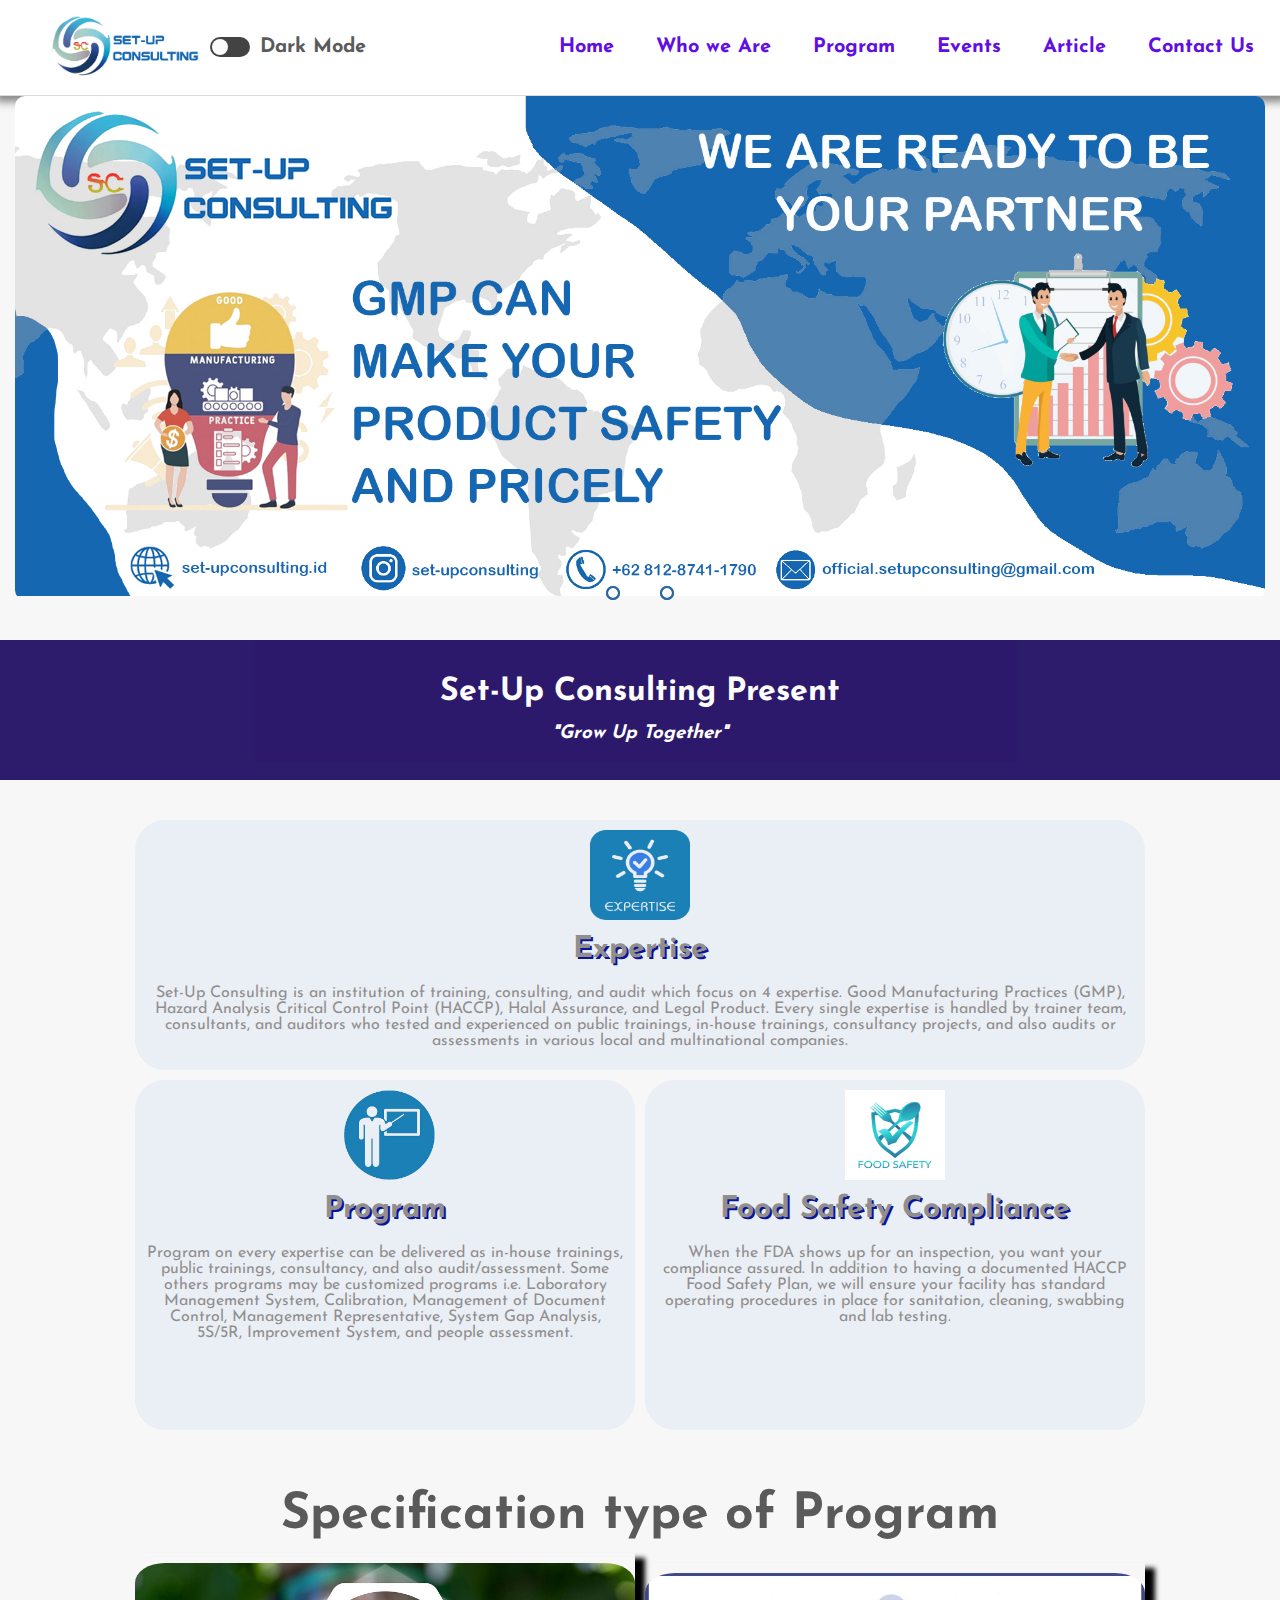
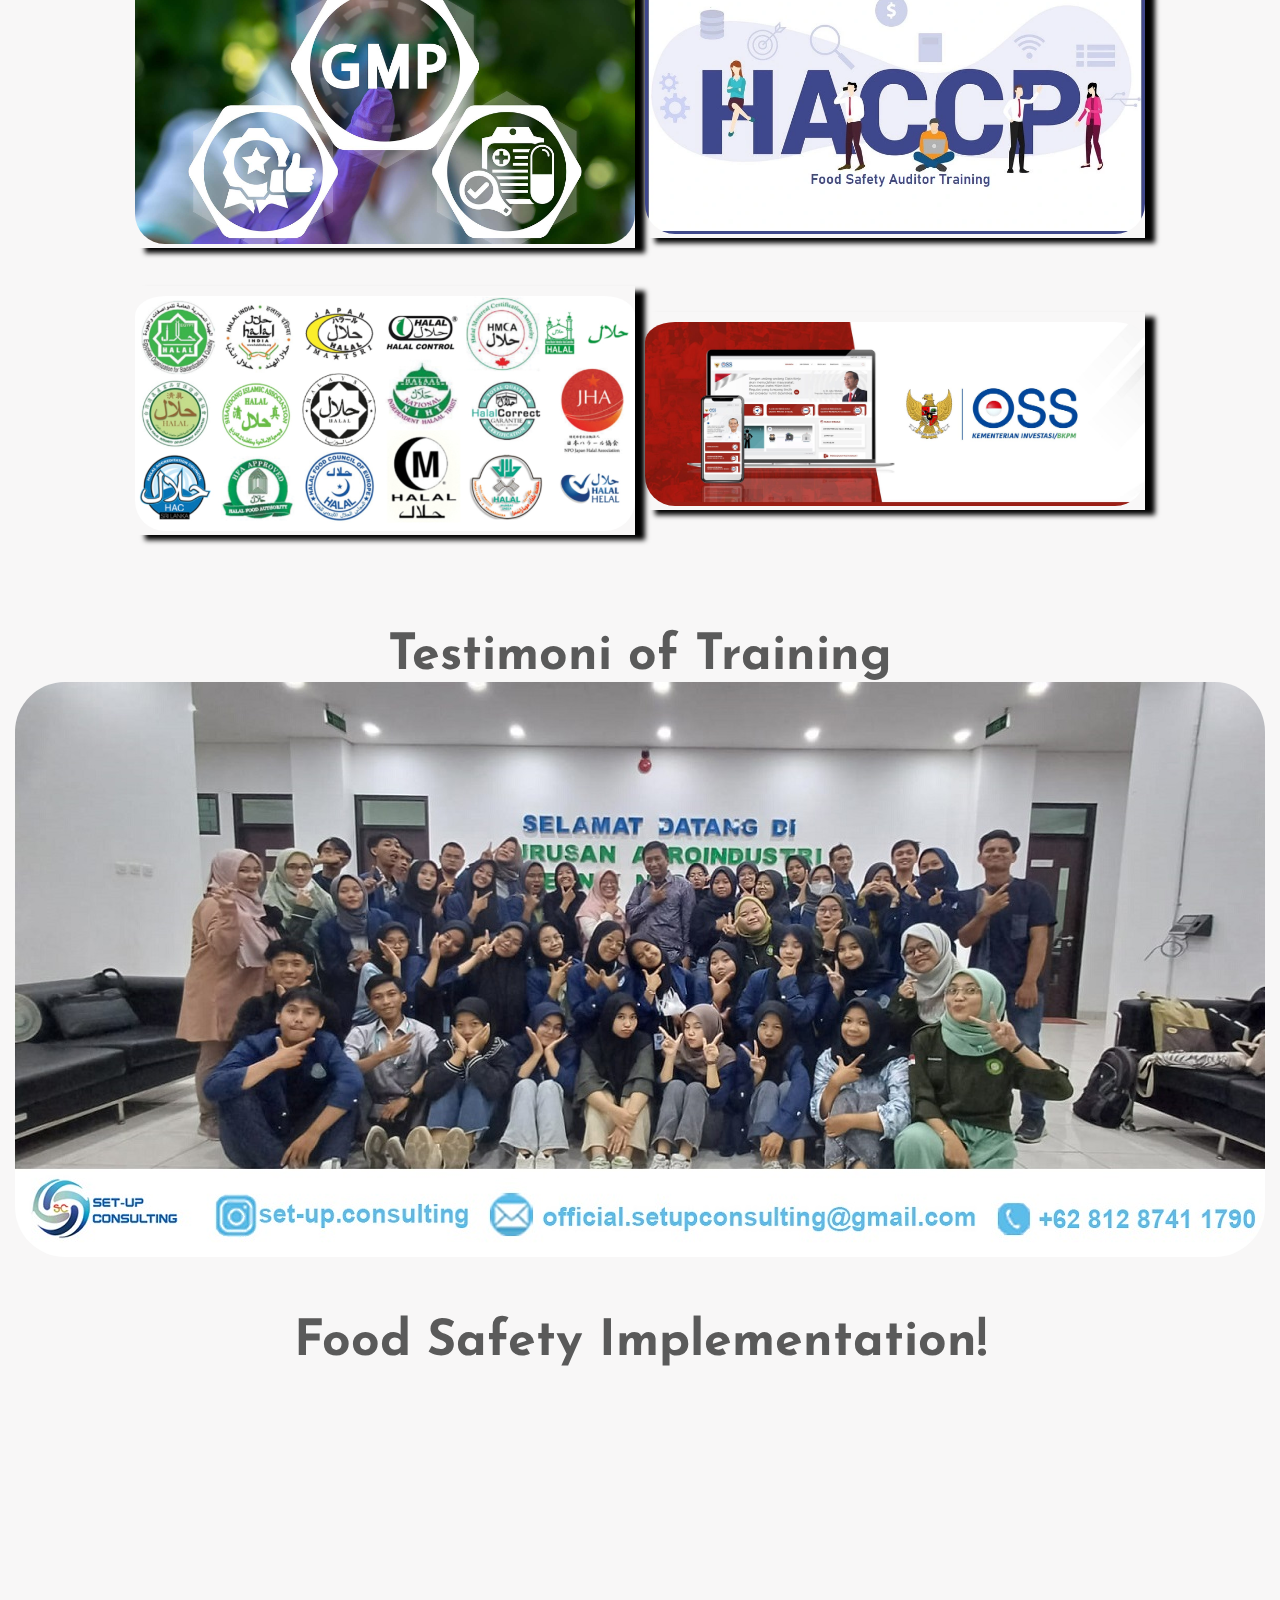
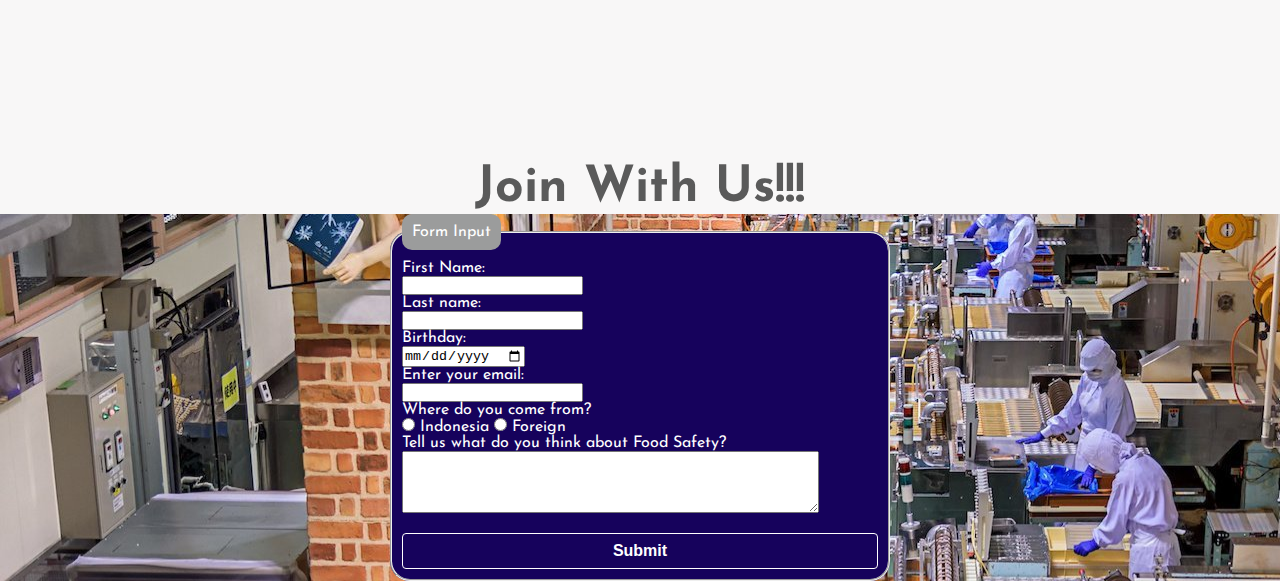
<file: index.html>
<!DOCTYPE html>
<html lang="en-US">

<head>
    <meta charset="UTF-8">
    <meta name="description" content="A web application about Ciamis" />
    <meta name="keywords" content="HTML, CSS, JavaScript" />
    <meta name="author" content="Amiril Mukminin" />
    <meta name="viewport" content="width=device-width, initial-scale=1.0">
    <title>Set-Up Consulting</title>
    <link rel="stylesheet" href="style.css">
    <!-- Google Link for icon hamburger -->
    <link rel="stylesheet" href="https://cdnjs.cloudflare.com/ajax/libs/font-awesome/6.4.2/css/all.min.css"
        integrity="sha512-z3gLpd7yknf1YoNbCzqRKc4qyor8gaKU1qmn+CShxbuBusANI9QpRohGBreCFkKxLhei6S9CQXFEbbKuqLg0DA=="
        crossorigin="anonymous" referrerpolicy="no-referrer" />
</head>

<body>
    <nav>
        <ul class="nav-bar">
            <li class="logo"><a href="./index.html"><img src="./Assets/Logo SC fix.png" alt="logo"></a></li>
            <input type="checkbox" onclick="ubahMode()" id="checkbox_DM">
            <p>Dark Mode</p>
            <input type="checkbox" id="check">
            <span class="menu-bar">
                <li><a href="./index.html"><strong>Home</strong></a></li>
                <li><a href="#"><strong>Who we Are</strong></a></li>
                <li><a href="#"><strong>Program</strong></a></li>
                <li><a href="#"><strong>Events</strong></a></li>
                <li><a href="#"><strong>Article</strong></a></li>
                <li><a href="#"><strong>Contact Us</strong></a></li>
                <label for="check" class="close-menu"><i class="fas fa-times"></i></label>
            </span>
            <label for="check" class="open-menu"><i class="fas fa-bars"></i></label>
        </ul>
    </nav>
    <header>
        <!-- image slider start -->
        <div class="slider">
            <div class="slides">
                <!-- radio button start -->
                <input type="radio" name="radio-button" id="radio1">
                <input type="radio" name="radio-button" id="radio2">
                <!-- radio button end -->
                <!-- slide image start -->
                <div class="slide first">
                    <img src="./Assets/Flyer-web1.jpg" alt="Flyer Web GMP">
                </div>
                <div class="slide">
                    <img src="./Assets/Flyer-web3.jpg" alt="Flyer Web BNSP">
                </div>
                <!-- slide image end -->
                <!-- automatic navigation image start -->
                <div class="nav-auto">
                    <div class="auto-btn1"></div>
                    <div class="auto-btn2"></div>
                </div>
                <!-- automatic navigation image end -->
            </div>

            <!-- manual navigation image start-->
            <div class="nav-manual">
                <label for="radio1" class="manual-btn"></label>
                <label for="radio2" class="manual-btn"></label>
            </div>
            <!-- manual navigation image End-->
        </div>
        <!-- image slider End -->

        <div class="header-text">
            <h1>Set-Up Consulting Present</h1><br>
            <h3><em>"Grow Up Together"</em></h3>
        </div>
    </header>

    <!-- Content -->
    <main>
        <section>
            <!-- section 1 Expertise and Program -->
            <div class="container">
                <div id="one">
                    <img src="./Assets/expertise1.png" alt="expertise">
                    <h1>Expertise</h1>
                    <p>Set-Up Consulting is an institution of training, consulting, and audit which focus on 4
                        expertise. Good Manufacturing Practices (GMP), Hazard Analysis Critical Control Point
                        (HACCP), Halal Assurance, and Legal Product. Every single expertise is handled by trainer
                        team, consultants, and auditors
                        who
                        tested and experienced on public trainings, in-house trainings, consultancy projects, and
                        also
                        audits or assessments in various local and multinational companies. </p>
                </div>
                <div id="two">
                    <img src="./Assets/program1.png" alt="Program">
                    <h1>Program</h1>
                    <p>Program on every expertise can be delivered as in-house trainings, public trainings,
                        consultancy,
                        and also audit/assessment. Some others programs may be customized programs i.e. Laboratory
                        Management System, Calibration, Management of Document Control, Management Representative,
                        System Gap Analysis, 5S/5R, Improvement System, and people assessment. </p>
                </div>
                <div id="three">
                    <img src="./Assets/Food safety2.jpg" alt="food safety">
                    <h1>Food Safety Compliance</h1>
                    <p>When the FDA shows up for an inspection, you want your compliance assured. In addition to having
                        a documented HACCP Food Safety Plan, we will ensure your facility has standard operating
                        procedures in place for sanitation, cleaning, swabbing and lab testing.</p>
                </div>
            </div>

        </section>
        <!--  -->
        <section>
            <!-- Specification type of training -->
            <h1 class="head-section2">Specification type of Program</h1>
            <div class="container2">
                <div id="img-1">
                    <img src="./Assets/gmp.jpg" alt="GMP">
                </div>
                <div id="img-2">
                    <img src="./Assets/haccp.webp" alt="HACCP">
                </div>
                <div id="img-3">
                    <img src="./Assets/Halal.jpg" alt="Halal">
                </div>
                <div id="img-4">
                    <img src="./Assets/OSS.jpg" alt="OSS">
                </div>
            </div>
        </section>

        <!-- Morph HTML -->
        <section>
            <!-- Use Grid Symetric -->
            <h1 class="testimoni-header">Testimoni of Training</h1>
            <figure>
                <picture class="image-testimoni">
                    <source media="(max-width:768px)" srcset="./Assets/Offline-subang3-1.jpg">
                    <img src="./Assets/Offline-subang1-1.jpg" alt="Testimoni">
                </picture>
            </figure>

        </section>
        <!-- Section 3 Testiomoni -->
        <section>
            <h1 class="head-section3">Food Safety Implementation!</h1>
            <div class="video-Food-Safety">
                <iframe width="560" height="315" src="https://www.youtube.com/embed/QBts_xSV2wo?si=wb3Zgi_oa_8sgDrt"
                    title="YouTube video player" frameborder="0"
                    allow="accelerometer; autoplay; clipboard-write; encrypted-media; gyroscope; picture-in-picture; web-share"
                    allowfullscreen></iframe>
            </div>
        </section>

        <section>
            <h2>Join With Us!!!</h2>
            <div id="user-form">
                <form action="#">
                    <fieldset>
                        <legend>Form Input</legend>
                        <div class="form-user">
                            <label for="fname">First Name:</label><br>
                            <input type="text" id="fname" name="fname"><br>
                            <label for="lname">Last name:</label><br>
                            <input type="text" id="lname" name="lname"><br>
                            <label for="birthday">Birthday:</label><br>
                            <input type="date" id="birthday" name="birthday"><br>

                            <label for="email">Enter your email:</label><br>
                            <input type="email" id="email" name="email">
                            <p>Where do you come from?</p>

                            <input type="radio" id="Indonesia" name="city-loc" value="Foreign">
                            <label for="Indonesia">Indonesia</label>
                            <input type="radio" id="Foreign" name="city-loc" value="Foreign">
                            <label for="Foreign">Foreign</label>

                            <p>Tell us what do you think about Food Safety?</p>
                            <textarea id="text-ciamis" name="text-ciamis" rows="4" cols="50"></textarea><br>
                            <br>
                            <button type="submit" onclick="myFunction()">Submit</button>
                        </div>
                    </fieldset>
                </form>
            </div>


        </section>

    </main>
    <!-- script JS -->
    <script src="index.js"></script>
</body>


</html>
</file>
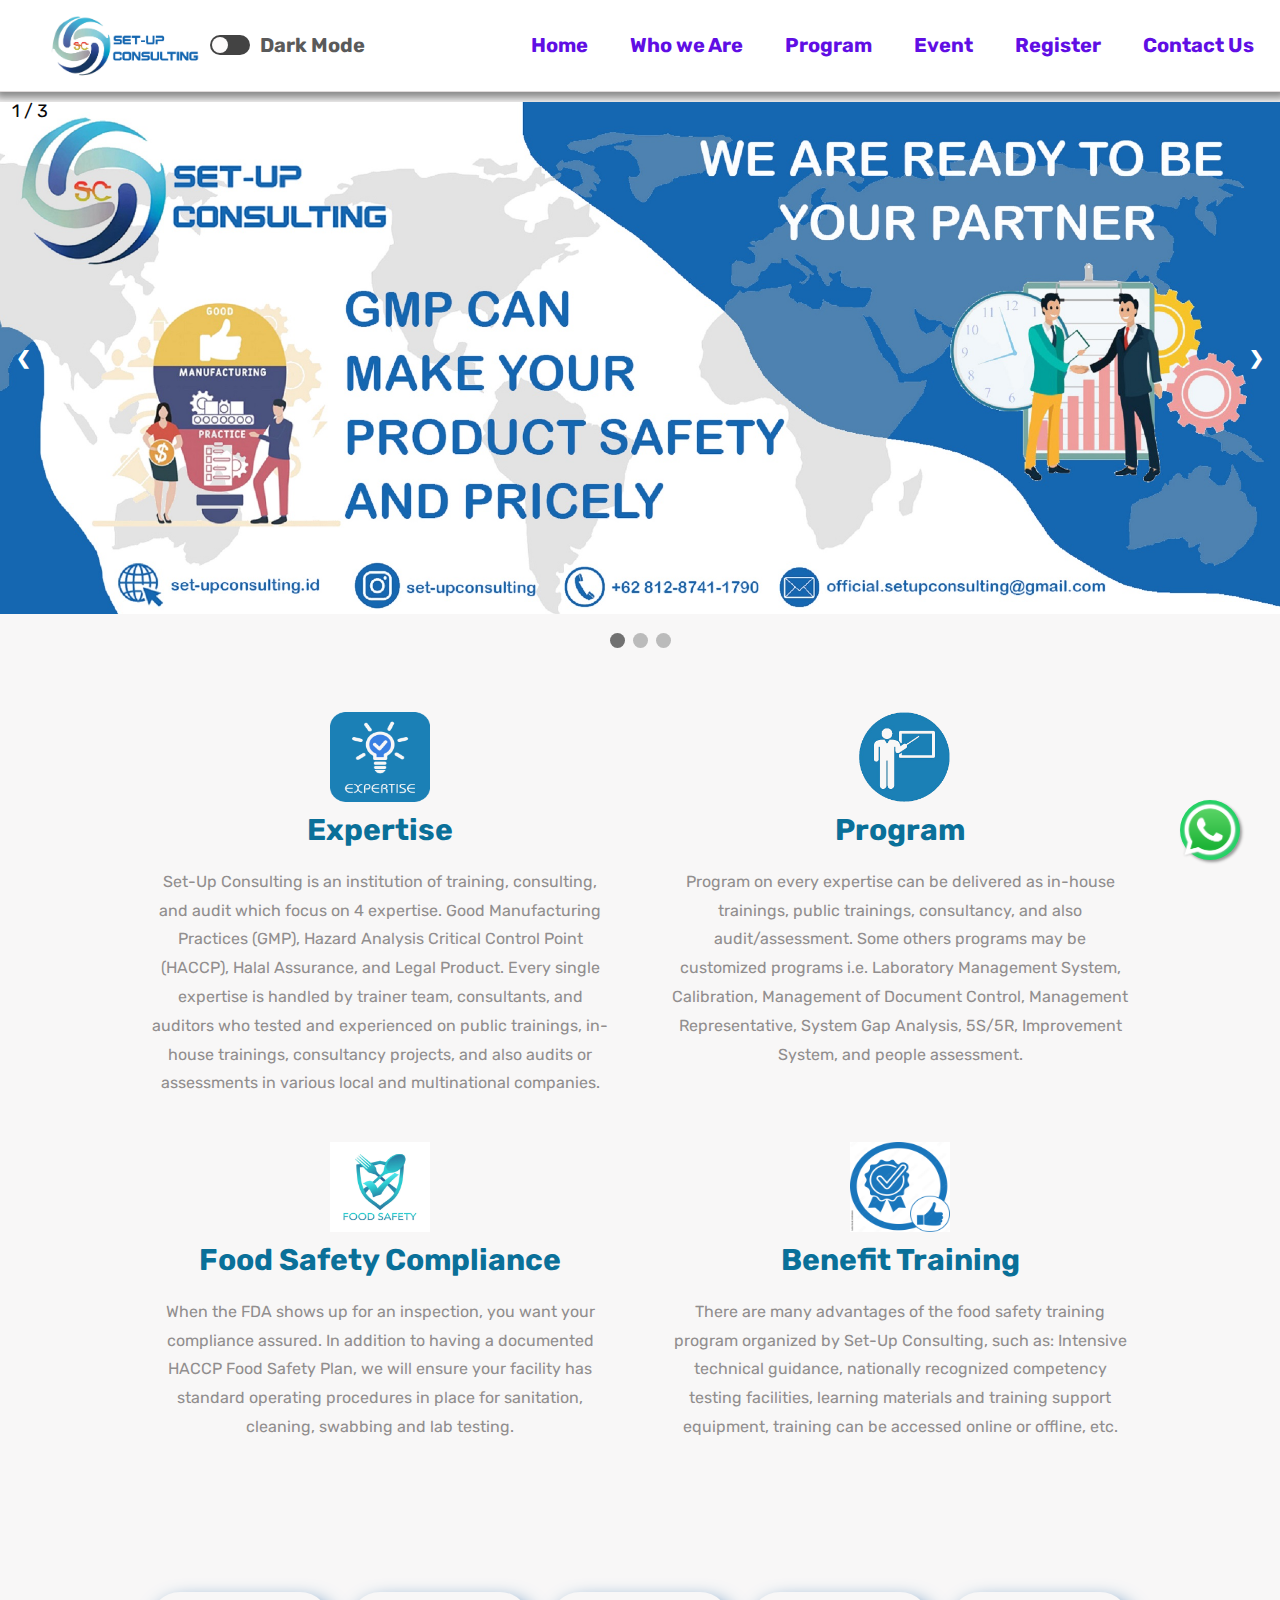
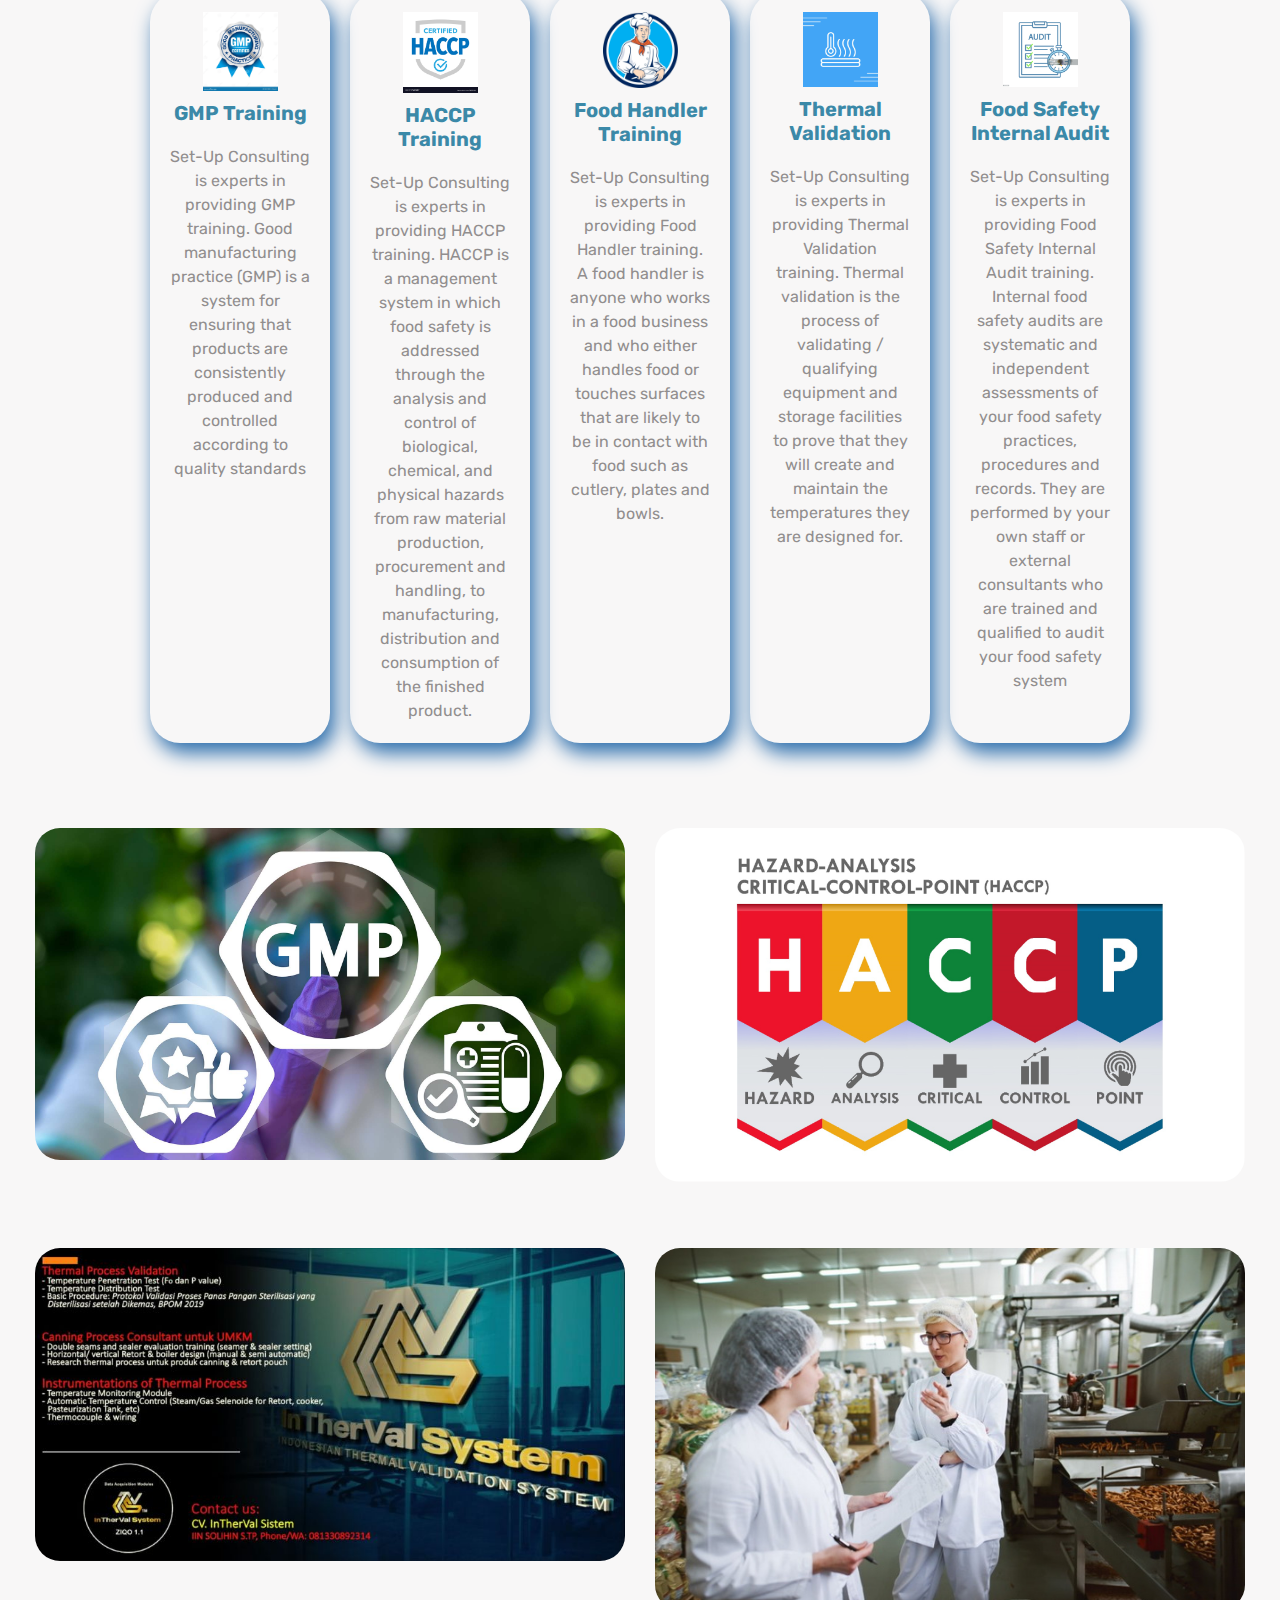
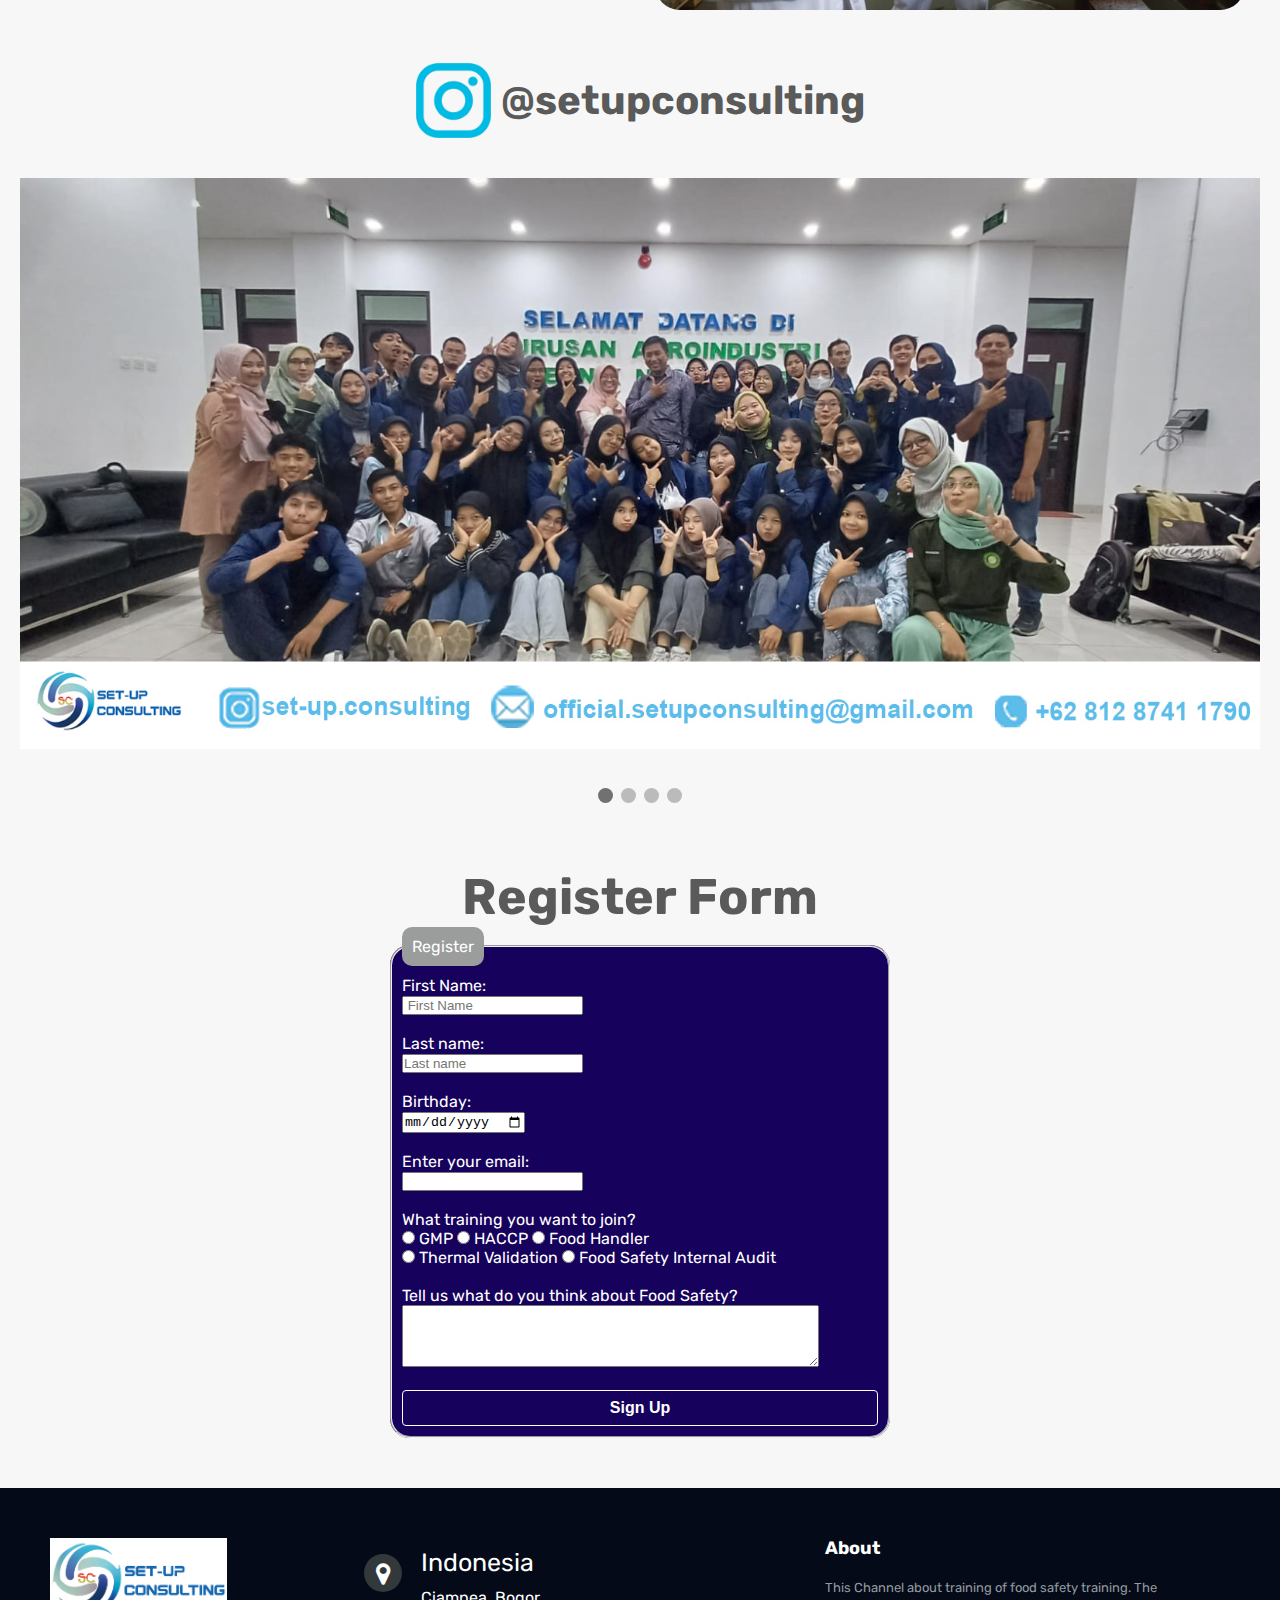
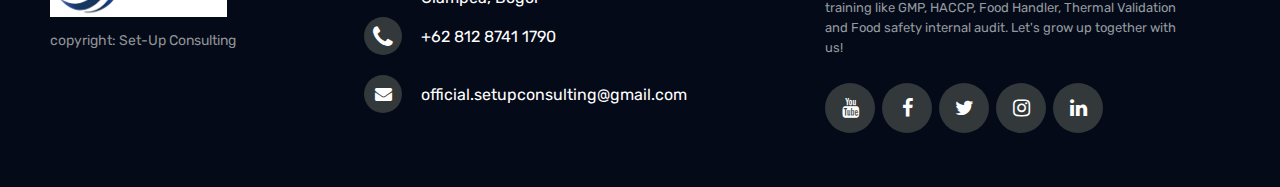
<file: week4/index.html>
<!DOCTYPE html>
<html lang="en-US">

<head>
    <meta charset="UTF-8">
    <meta name="description" content="A web application about Ciamis" />
    <meta name="keywords" content="HTML, CSS, JavaScript" />
    <meta name="author" content="Amiril Mukminin" />
    <meta name="viewport" content="width=device-width, initial-scale=1.0">
    <title>Set-Up Consulting</title>
    <link rel="stylesheet" href="style.css">
    <!-- Google Link for icon hamburger -->
    <link rel="stylesheet" href="https://cdnjs.cloudflare.com/ajax/libs/font-awesome/6.4.2/css/all.min.css"
        integrity="sha512-z3gLpd7yknf1YoNbCzqRKc4qyor8gaKU1qmn+CShxbuBusANI9QpRohGBreCFkKxLhei6S9CQXFEbbKuqLg0DA=="
        crossorigin="anonymous" referrerpolicy="no-referrer" />
    <!-- Link for icon footer -->
    <link rel="stylesheet" href="https://cdnjs.cloudflare.com/ajax/libs/font-awesome/4.7.0/css/font-awesome.min.css">
</head>

<body>
    <nav>
        <ul class="nav-bar">
            <li class="logo"><a href="./index.html"><img src="./_Assets/Logo SC fix.png" alt="logo"></a></li>
            <input type="checkbox" onclick="ubahMode()" id="checkbox_DM">
            <p>Dark Mode</p>
            <input type="checkbox" id="check">
            <span class="menu-bar">
                <li><a href="./index.html"><strong>Home</strong></a></li>
                <li><a href="#sect-1"><strong>Who we Are</strong></a></li>
                <li><a href="#sect-2"><strong>Program</strong></a></li>
                <li><a href="#sect-4"><strong>Event</strong></a></li>
                <li><a href="#sect-5"><strong>Register</strong></a></li>
                <li><a href="#contact-us"><strong>Contact Us</strong></a></li>
                <label for="check" class="close-menu"><i class="fas fa-times"></i></label>
            </span>
            <label for="check" class="open-menu"><i class="fas fa-bars"></i></label>
        </ul>
    </nav>
    <!-- Slide show image -->
    <div class="slideshow-container">

        <div class="mySlides fade">
            <div class="numbertext">1 / 3</div>
            <img src="./_Assets/Flyer-web1-2.jpg" style="width:100%">
            <div class="text">Caption Text</div>
        </div>

        <div class="mySlides fade">
            <div class="numbertext">2 / 3</div>
            <img src="./_Assets/Flyer-web3-2.jpg" style="width:100%">
            <div class="text">Caption Two</div>
        </div>

        <div class="mySlides fade">
            <div class="numbertext">3 / 3</div>
            <img src="./_Assets/Flyer-web4-2.jpg" style="width:100%">
            <div class="text">Caption Three</div>
        </div>

        <a class="prev" onclick="plusSlides(-1)">❮</a>
        <a class="next" onclick="plusSlides(1)">❯</a>

    </div>
    <br>

    <div style="text-align:center">
        <span class="dot" onclick="currentSlide(1)"></span>
        <span class="dot" onclick="currentSlide(2)"></span>
        <span class="dot" onclick="currentSlide(3)"></span>
    </div>

    <!-- Content -->
    <main>
        <section id="sect-1">
            <!-- section 1 Expertise and Program (Section 1)-->
            <div class="container">
                <div id="one">
                    <img src="./_Assets/expertise1.png" alt="expertise">
                    <h1>Expertise</h1>
                    <p>Set-Up Consulting is an institution of training, consulting, and audit which focus on 4
                        expertise. Good Manufacturing Practices (GMP), Hazard Analysis Critical Control Point
                        (HACCP), Halal Assurance, and Legal Product. Every single expertise is handled by trainer
                        team, consultants, and auditors
                        who
                        tested and experienced on public trainings, in-house trainings, consultancy projects, and
                        also
                        audits or assessments in various local and multinational companies. </p>
                </div>
                <div id="two">
                    <img src="./_Assets/program1.png" alt="Program">
                    <h1>Program</h1>
                    <p>Program on every expertise can be delivered as in-house trainings, public trainings,
                        consultancy,
                        and also audit/assessment. Some others programs may be customized programs i.e. Laboratory
                        Management System, Calibration, Management of Document Control, Management Representative,
                        System Gap Analysis, 5S/5R, Improvement System, and people assessment. </p>
                </div>
                <div id="three">
                    <img src="./_Assets/Food-safety2.jpg" alt="food safety">
                    <h1>Food Safety Compliance</h1>
                    <p>When the FDA shows up for an inspection, you want your compliance assured. In addition to having
                        a documented HACCP Food Safety Plan, we will ensure your facility has standard operating
                        procedures in place for sanitation, cleaning, swabbing and lab testing.</p>
                </div>
                <div id="four">
                    <img src="./_Assets/benefit.jpg" alt="Benefit Training">
                    <h1>Benefit Training</h1>
                    <p>There are many advantages of the food safety training program organized by Set-Up Consulting,
                        such as: Intensive technical guidance, nationally recognized competency testing facilities,
                        learning materials and training support equipment, training can be accessed online or offline,
                        etc.</p>
                </div>
            </div>
        </section>
        <!--  -->
        <section id="sect-2">
            <div class="container-program">
                <!-- Specification type of training (section 2)-->
                <div class="GMP">
                    <img src="./_Assets/GMP.webp" alt="GMP">
                    <h1>GMP Training</h1>
                    <p>Set-Up Consulting is experts in providing GMP training. Good manufacturing practice (GMP) is a
                        system for ensuring that products are consistently produced and controlled according to quality
                        standards</p>
                </div>
                <div class="HACCP">
                    <img src="./_Assets/HACCP.jpg" alt="HACCP">
                    <h1>HACCP Training</h1>
                    <p>Set-Up Consulting is experts in providing HACCP training. HACCP is a management system in which
                        food safety is addressed through the analysis and control of biological, chemical, and physical
                        hazards from raw material production, procurement and handling, to manufacturing, distribution
                        and consumption of the finished product.</p>
                </div>
                <div class="Food-Handler">
                    <img src="./_Assets/food-handler.png" alt="Food Handler">
                    <h1>Food Handler Training</h1>
                    <p>Set-Up Consulting is experts in providing Food Handler training. A food handler is anyone who
                        works in a food business and who either handles food or touches surfaces that are likely to be
                        in contact with food such as cutlery, plates and bowls.</p>
                </div>
                <div div class="Thermal">
                    <img src="./_Assets/thermal.jpg" alt="Validation Thermal">
                    <h1>Thermal Validation</h1>
                    <p>Set-Up Consulting is experts in providing Thermal Validation training. Thermal validation is the
                        process of validating / qualifying equipment and storage facilities to prove that they will
                        create and maintain the temperatures they are designed for.</p>

                </div>
                <div class="Audit">
                    <img src="./_Assets/audit.jpg" alt="Audit Internal">
                    <h1>Food Safety Internal Audit</h1>
                    <p>Set-Up Consulting is experts in providing Food Safety Internal Audit training. Internal food
                        safety audits are systematic and independent assessments of your food safety practices,
                        procedures and records. They are performed by your own staff or external consultants who are
                        trained and qualified to audit your food safety system</p>
                </div>
                <!-- End container Program -->
            </div>
        </section>

        <section id="sect-3">
            <!-- Section 3 Selayang pandang -->
            <div class="wrapper">
                <div class="container-info">
                    <div class="hero-section">
                        <div class="gallery">
                            <div class="image-section">
                                <img src="./_Assets/gmp2.jpg" alt="GMP Info">
                            </div>
                            <div class="text-info">
                                <h1>GMP</h1>
                                <p>Good manufacturing practice guidelines provide guidance for manufacturing, testing,
                                    and
                                    quality assurance in order to ensure that a manufactured product is safe for human
                                    consumption or use.
                                </p>
                                <a href="https://id.wikipedia.org/wiki/Cara_produksi_makanan_yang_baik"><strong>Read
                                        more..</strong></a>
                            </div>
                        </div>

                        <div class="gallery">
                            <div class="image-section">
                                <img src="./_Assets/HACCP3.webp" alt="HACCP Info">
                            </div>
                            <div class="text-info">
                                <h1>HACCP</h1>
                                <p>HACCP is a systematic preventive approach to food safety from biological, chemical,
                                    and
                                    physical hazards in production processes that can cause the finished product to be
                                    unsafe and designs measures to reduce these risks to a safe level.
                                </p>
                                <a href="https://id.wikipedia.org/wiki/Analisis_bahaya_dan_pengendalian_titik_kritis"><strong>Read
                                        more..</strong></a>
                            </div>
                        </div>

                        <div class="gallery">
                            <div class="image-section">
                                <img src="./_Assets/Validasi-Thermal.jpg" alt="Validasi Thermal Info">
                            </div>
                            <div class="text-info">
                                <h1>Thermal Validation</h1>
                                <p>Thermal Validation is the process of validating / qualifying equipment and storage
                                    facilities to prove that
                                    they will create and maintain the temperatures they are designed for.
                                </p>
                                <a href="https://id.wikipedia.org/wiki/Analisis_bahaya_dan_pengendalian_titik_kritis"><strong>Read
                                        more..</strong></a>
                            </div>
                        </div>

                        <div class="gallery">
                            <div class="image-section">
                                <img src="./_Assets/audit-internal.jpg" alt="Audit Internal Info">
                            </div>
                            <div class="text-info">
                                <h1>Internal Audit</h1>
                                <p>Internal food safety audits are systematic and independent assessments of your food
                                    safety practices, procedures and records.
                                </p>
                                <a href="https://id.wikipedia.org/wiki/Staphylococcus_aureus_resisten-metisilin"><strong>Read
                                        more..</strong></a>
                            </div>
                        </div>

                    </div>
                </div>
            </div>


        </section>

        <!-- Section 3 Testiomoni event -->
        <section id="sect-4">
            <div id="ig-containt">
                <img src="./_Assets/IG2.png" alt="IG">
                <h3 class="ig-text">@setupconsulting</h3>
            </div>
            <div class="container-event">
                <div class="myevent fades">
                    <img src="./_Assets/Offline-subang1.jpg" alt="kegiatan offline di Subang" style="width:100%">
                    <div class="event-text">Caption Text</div>
                </div>

                <div class="myevent fades">
                    <img src="./_Assets/Offline-subang3.jpg" alt="kegiatan online materi" style="width:100%">
                    <div class="event-text">Caption Text Two</div>
                </div>
                <div class="myevent fades">
                    <img src="./_Assets/pelatihan-online2.jpg" alt="kegiatan offline di Subang 2" style="width:100%">
                    <div class="event-text">Caption Text Three</div>
                </div>
                <div class="myevent fades">
                    <img src="./_Assets/pelatihan-online3.jpg" alt="kegiatan online" style="width:100%">
                    <div class="event-text">Caption Text Four</div>
                </div>

                <!-- <a class="ev-prev" onclick="plusSlides(-1)">❮</a>
                <a class="ev-next" onclick="plusSlides(1)">❯</a> -->

            </div>
            <br>

            <div style="text-align:center">
                <span class="ev-dot" onclick="currentSlide(1)"></span>
                <span class="ev-dot" onclick="currentSlide(2)"></span>
                <span class="ev-dot" onclick="currentSlide(3)"></span>
                <span class="ev-dot" onclick="currentSlide(4)"></span>
            </div>
        </section>

        <section id="sect-5">
            <div class="register">
                <h2>Register Form</h2>
                <div id="user-form">
                    <form action="#">
                        <fieldset>
                            <legend>Register</legend>
                            <div class="form-user-regis">
                                <!-- First Name -->
                                <label for="fname">First Name:</label><br>
                                <input type="text" id="fname" placeholder=" First Name"><br><br>
                                <!-- Last Name -->
                                <label for="lname">Last name:</label><br>
                                <input type="text" id="lname" placeholder="Last name"><br><br>
                                <!-- Birthday -->
                                <label for="birthday">Birthday:</label><br>
                                <input type="date" id="birthday" name="birthday"><br><br>
                                <!-- Email -->
                                <label for="email">Enter your email:</label><br>
                                <input type="email" id="email" name="email"><br><br>
                                <p>What training you want to join?</p>
                                <!-- option 1 -->
                                <input type="radio" id="gmp" name="gmp" value="gmp">
                                <label for="gmp">GMP</label>

                                <!-- option 2 -->
                                <input type="radio" id="haccp" name="haccp" value="haccp">
                                <label for="haccp">HACCP</label>

                                <!-- option 3 -->
                                <input type="radio" id="food-h" name="food-h" value="food-h">
                                <label for="food-h">Food Handler</label>
                                <br>
                                <!-- option 4 -->
                                <input type="radio" id="val-thermal" name="val-thermal" value="val-thermal">
                                <label for="val-thermal">Thermal Validation</label>

                                <!-- option 5 -->
                                <input type="radio" id="audit" name="audit" value="audit">
                                <label for="audit">Food Safety Internal Audit</label><br><br>

                                <p>Tell us what do you think about Food Safety?</p>
                                <textarea id="text-ciamis" name="text-ciamis" rows="4" cols="50"></textarea><br>
                                <br>
                                <button type="submit" onclick="myFunction()">Sign Up</button>

                            </div>
                        </fieldset>
                    </form>
                </div>
            </div>
        </section>
        <!-- Whatsapp link -->
        <section>
            <div class="wa-float">
                <a href="https://wa.me/6281287411790"><img src="./_Assets/WhatsApp.png" alt="Whatsapp"></a>
            </div>
        </section>
    </main>

    <!-- adreess -->
    <footer class="footer" id="contact-us">
        <div class="footer-left">
            <div class="sc">
                <img src="./_Assets/Logo SC fix.png" alt="Logo SC">
            </div>
            <p class="footer-copyright">copyright: Set-Up Consulting</p>
        </div>

        <div class="footer-center">
            <div>
                <i class="fa fa-map-marker"></i>
                <p><span>Indonesia</span> Ciampea, Bogor</p>
            </div>
            <div>
                <i class="fa fa-phone"></i>
                <p>+62 812 8741 1790</p>
            </div>
            <div>
                <i class="fa fa-envelope"></i>
                <p><a href="#">official.setupconsulting@gmail.com</a></p>
            </div>
        </div>

        <div class="footer-right">
            <p class="footer-about">
                <span>About</span>
                This Channel about training of food safety training. The training like GMP, HACCP, Food Handler, Thermal
                Validation and Food safety internal audit. Let's grow up together with us!
            </p>

            <div class="footer-media">
                <a href="#"><i class="fa fa-youtube"></i></a>
                <a href="#"><i class="fa fa-facebook"></i></a>
                <a href="#"><i class="fa fa-twitter"></i></a>
                <a href="#"><i class="fa fa-instagram"></i></a>
                <a href="#"><i class="fa fa-linkedin"></i></a>
            </div>
        </div>

    </footer>

    <!-- script JS -->
    <script src="index.js"></script>
</body>

</html>
</file>
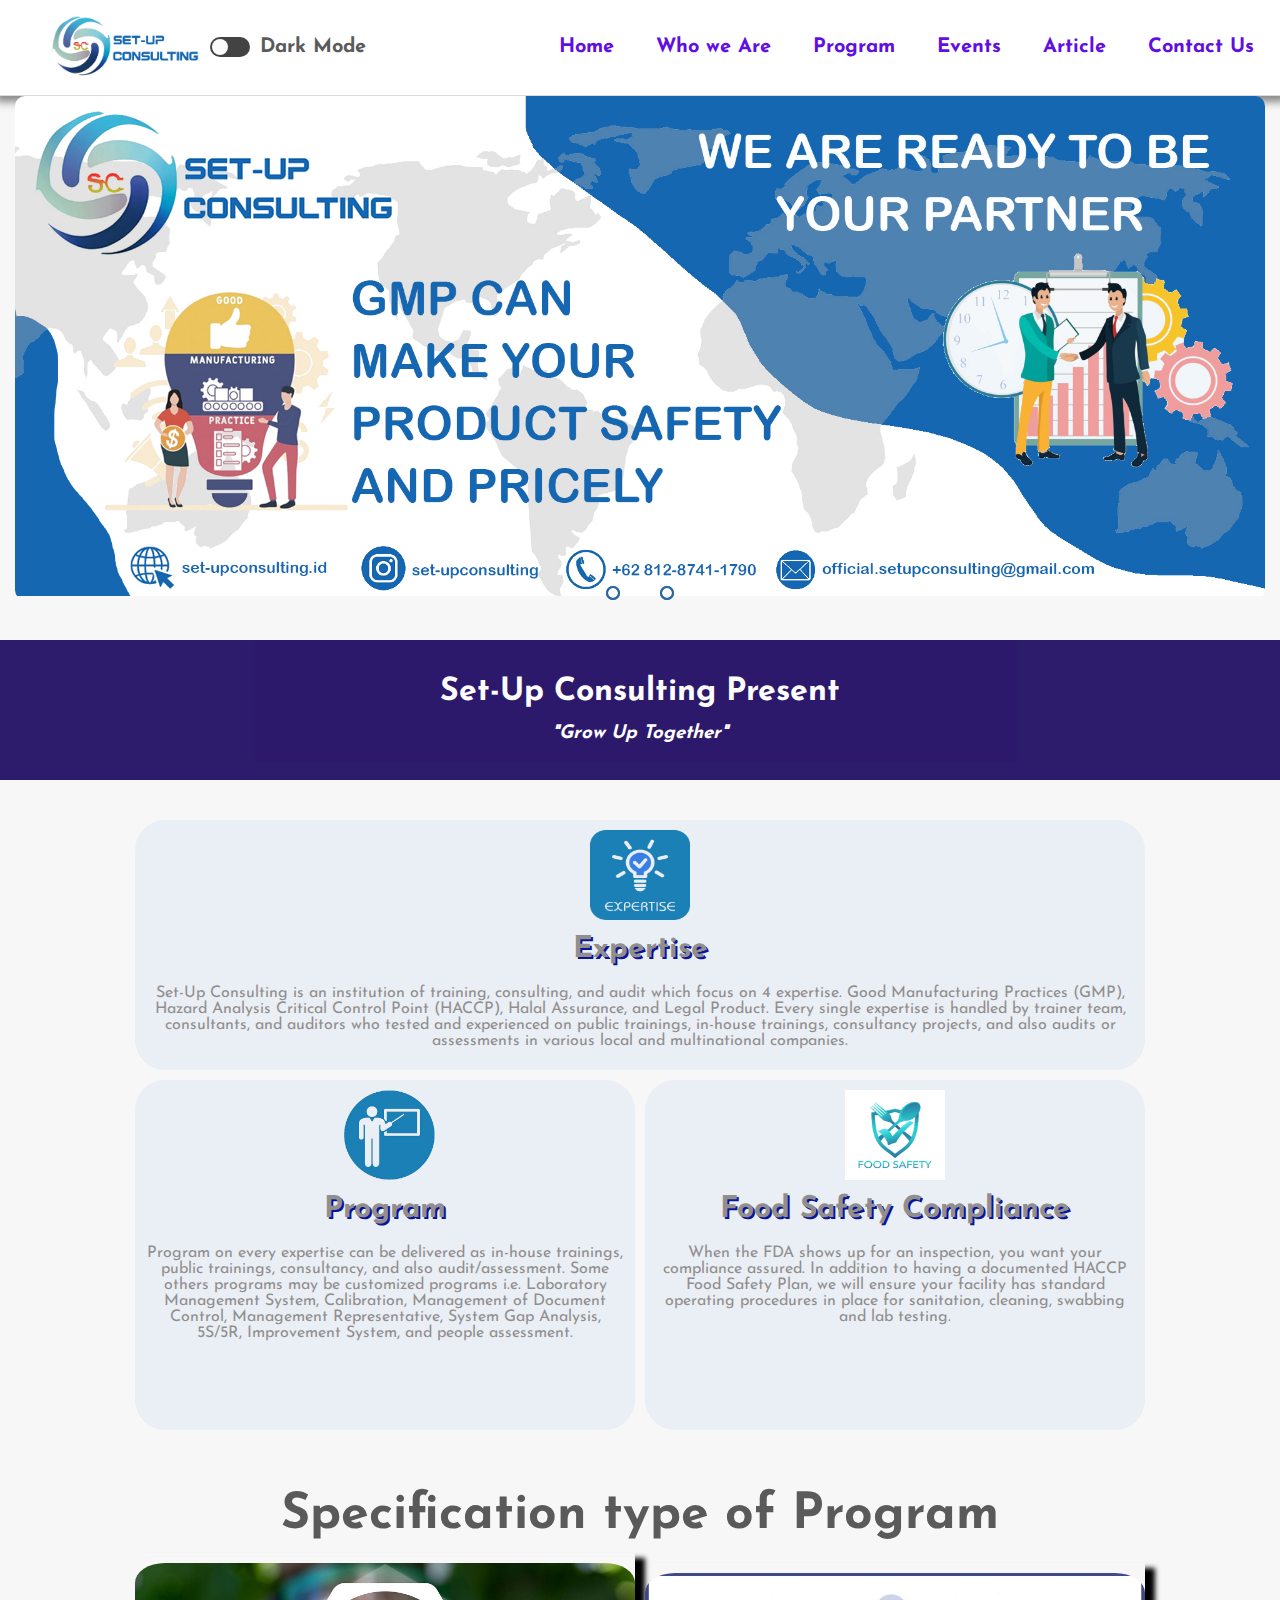
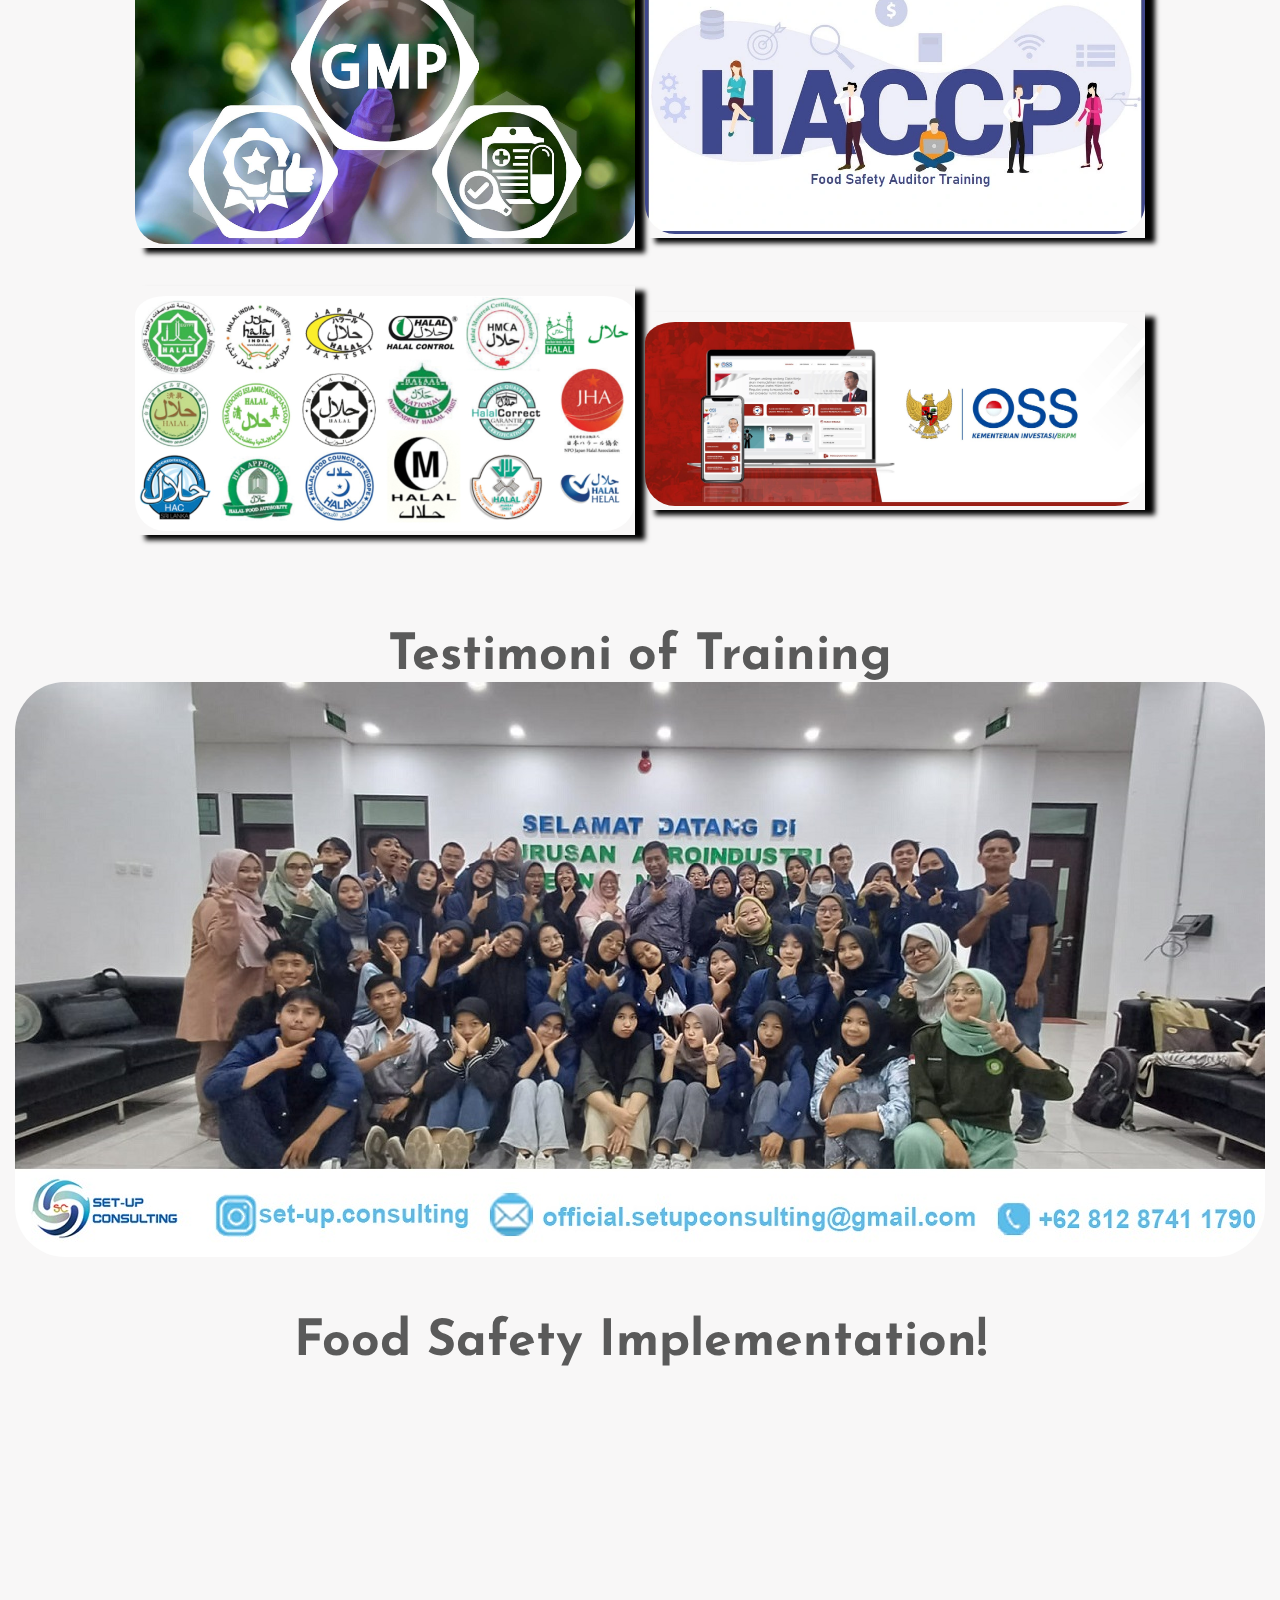
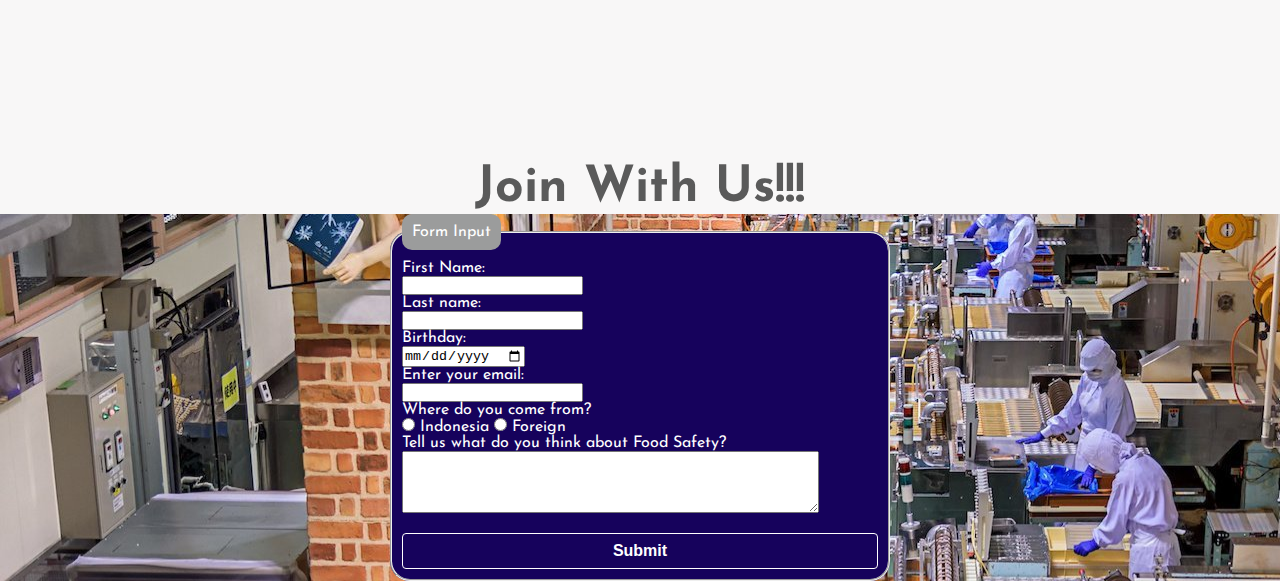
<file: index1.html>
<!DOCTYPE html>
<html lang="en-US">

<head>
    <meta charset="UTF-8">
    <meta name="description" content="A web application about Ciamis" />
    <meta name="keywords" content="HTML, CSS, JavaScript" />
    <meta name="author" content="Amiril Mukminin" />
    <meta name="viewport" content="width=device-width, initial-scale=1.0">
    <title>Set-Up Consulting</title>
    <link rel="stylesheet" href="style1.css">
    <!-- Google Link for icon hamburger -->
    <link rel="stylesheet" href="https://cdnjs.cloudflare.com/ajax/libs/font-awesome/6.4.2/css/all.min.css"
        integrity="sha512-z3gLpd7yknf1YoNbCzqRKc4qyor8gaKU1qmn+CShxbuBusANI9QpRohGBreCFkKxLhei6S9CQXFEbbKuqLg0DA=="
        crossorigin="anonymous" referrerpolicy="no-referrer" />
</head>

<body>
    <nav>
        <ul class="nav-bar">
            <li class="logo"><a href="./index1.html"><img src="./Assets/Logo SC fix.png" alt="logo"></a></li>
            <input type="checkbox" onclick="ubahMode()" id="checkbox_DM">
            <p>Dark Mode</p>
            <input type="checkbox" id="check">
            <span class="menu-bar">
                <li><a href="./index1.html"><strong>Home</strong></a></li>
                <li><a href="#"><strong>Who we Are</strong></a></li>
                <li><a href="#"><strong>Program</strong></a></li>
                <li><a href="#"><strong>Events</strong></a></li>
                <li><a href="#"><strong>Article</strong></a></li>
                <li><a href="#"><strong>Contact Us</strong></a></li>
                <label for="check" class="close-menu"><i class="fas fa-times"></i></label>
            </span>
            <label for="check" class="open-menu"><i class="fas fa-bars"></i></label>
        </ul>
    </nav>
    <header>
        <!-- image slider start -->
        <div class="slider">
            <div class="slides">
                <!-- radio button start -->
                <input type="radio" name="radio-button" id="radio1">
                <input type="radio" name="radio-button" id="radio2">
                <!-- radio button end -->
                <!-- slide image start -->
                <div class="slide first">
                    <img src="./Assets/Flyer-web1.jpg" alt="Flyer Web GMP">
                </div>
                <div class="slide">
                    <img src="./Assets/Flyer-web3.jpg" alt="Flyer Web BNSP">
                </div>
                <!-- slide image end -->
                <!-- automatic navigation image start -->
                <div class="nav-auto">
                    <div class="auto-btn1"></div>
                    <div class="auto-btn2"></div>
                </div>
                <!-- automatic navigation image end -->
            </div>

            <!-- manual navigation image start-->
            <div class="nav-manual">
                <label for="radio1" class="manual-btn"></label>
                <label for="radio2" class="manual-btn"></label>
            </div>
            <!-- manual navigation image End-->
        </div>
        <!-- image slider End -->

        <div class="header-text">
            <h1>Set-Up Consulting Present</h1><br>
            <h3><em>"Grow Up Together"</em></h3>
        </div>
    </header>

    <!-- Content -->
    <main>
        <section>
            <!-- section 1 Expertise and Program -->
            <div class="container">
                <div id="one">
                    <img src="./Assets/expertise1.png" alt="expertise">
                    <h1>Expertise</h1>
                    <p>Set-Up Consulting is an institution of training, consulting, and audit which focus on 4
                        expertise. Good Manufacturing Practices (GMP), Hazard Analysis Critical Control Point
                        (HACCP), Halal Assurance, and Legal Product. Every single expertise is handled by trainer
                        team, consultants, and auditors
                        who
                        tested and experienced on public trainings, in-house trainings, consultancy projects, and
                        also
                        audits or assessments in various local and multinational companies. </p>
                </div>
                <div id="two">
                    <img src="./Assets/program1.png" alt="Program">
                    <h1>Program</h1>
                    <p>Program on every expertise can be delivered as in-house trainings, public trainings,
                        consultancy,
                        and also audit/assessment. Some others programs may be customized programs i.e. Laboratory
                        Management System, Calibration, Management of Document Control, Management Representative,
                        System Gap Analysis, 5S/5R, Improvement System, and people assessment. </p>
                </div>
                <div id="three">
                    <img src="./Assets/Food safety2.jpg" alt="food safety">
                    <h1>Food Safety Compliance</h1>
                    <p>When the FDA shows up for an inspection, you want your compliance assured. In addition to having
                        a documented HACCP Food Safety Plan, we will ensure your facility has standard operating
                        procedures in place for sanitation, cleaning, swabbing and lab testing.</p>
                </div>
            </div>

        </section>
        <!--  -->
        <section>
            <!-- Specification type of training -->
            <h1 class="head-section2">Specification type of Program</h1>
            <div class="container2">
                <div id="img-1">
                    <img src="./Assets/gmp.jpg" alt="GMP">
                </div>
                <div id="img-2">
                    <img src="./Assets/haccp.webp" alt="HACCP">
                </div>
                <div id="img-3">
                    <img src="./Assets/Halal.jpg" alt="Halal">
                </div>
                <div id="img-4">
                    <img src="./Assets/OSS.jpg" alt="OSS">
                </div>
            </div>
        </section>

        <!-- Morph HTML -->
        <section>
            <!-- Use Grid Symetric -->
            <h1 class="testimoni-header">Testimoni of Training</h1>
            <figure>
                <picture class="image-testimoni">
                    <source media="(max-width:768px)" srcset="./Assets/Offline-subang3-1.jpg">
                    <img src="./Assets/Offline-subang1-1.jpg" alt="Testimoni">
                </picture>
            </figure>

        </section>
        <!-- Section 3 Testiomoni -->
        <section>
            <h1 class="head-section3">Food Safety Implementation!</h1>
            <div class="video-Food-Safety">
                <iframe width="560" height="315" src="https://www.youtube.com/embed/QBts_xSV2wo?si=wb3Zgi_oa_8sgDrt"
                    title="YouTube video player" frameborder="0"
                    allow="accelerometer; autoplay; clipboard-write; encrypted-media; gyroscope; picture-in-picture; web-share"
                    allowfullscreen></iframe>
            </div>
        </section>

        <section>
            <h2>Join With Us!!!</h2>
            <div id="user-form">
                <form action="#">
                    <fieldset>
                        <legend>Form Input</legend>
                        <div class="form-user">
                            <label for="fname">First Name:</label><br>
                            <input type="text" id="fname" name="fname"><br>
                            <label for="lname">Last name:</label><br>
                            <input type="text" id="lname" name="lname"><br>
                            <label for="birthday">Birthday:</label><br>
                            <input type="date" id="birthday" name="birthday"><br>

                            <label for="email">Enter your email:</label><br>
                            <input type="email" id="email" name="email">
                            <p>Where do you come from?</p>

                            <input type="radio" id="Indonesia" name="city-loc" value="Foreign">
                            <label for="Indonesia">Indonesia</label>
                            <input type="radio" id="Foreign" name="city-loc" value="Foreign">
                            <label for="Foreign">Foreign</label>

                            <p>Tell us what do you think about Food Safety?</p>
                            <textarea id="text-ciamis" name="text-ciamis" rows="4" cols="50"></textarea><br>
                            <br>
                            <button type="submit" onclick="myFunction()">Submit</button>
                        </div>
                    </fieldset>
                </form>
            </div>


        </section>

    </main>
    <!-- script JS -->
    <script src="index.js"></script>
</body>


</html>
</file>
<file: style.css>
@font-face {
    font-family: "Josefin_Sans";
    src: url(./Assets/Josefin_Sans/JosefinSans-VariableFont_wght.ttf);
}

/* CSS for styling Horizontal Navbar */
* {
    box-sizing: border-box;
    margin: 0;
    padding: 0;
}

body {
    --color1: #353535;
    --color2: white;
    font-family: "Josefin_Sans", serif;
    background-color: rgb(248, 247, 247);
    color: #5a5a5a;
    transition: 0.5s;
}

/* Navigation */
.nav-bar {
    width: 100%;
    display: flex;
    /* justify-content: space-between; */
    align-items: center;
    list-style: none;
    position: relative;
    background-color: var(--color2);
    padding: 12px 50px;
    border-bottom: 1px solid rgb(223, 218, 218);
    box-shadow: 1px 1px 8px 5px #888888;
}

/*  */
.logo img {
    width: 150px;
}

.menu-bar {
    display: flex;
    position: absolute;
    right: 0px;
    padding: 10px;

}

.menu-bar li {
    padding-left: 10px;

}

.menu-bar li a {
    display: inline-block;
    color: #600ee4;
    text-align: center;
    padding: 14px 16px;
    text-decoration: none;
    font-size: 20px;

}

.menu-bar li a:hover {

    color: white;
    background-color: rgb(9, 32, 160);
}

.open-menu,
.close-menu {
    position: absolute;
    color: var(--color1);
    cursor: pointer;
    font-size: 1.5rem;
    display: none;
}

.open-menu {
    top: 50%;
    right: 20px;
    transform: translateY(-50%);
}

.close-menu {
    top: 20px;
    right: 20px;
}

#check {
    display: none;
}

@media screen and (max-width:1100px) {
    .menu-bar {
        flex-direction: column;
        align-items: center;
        justify-content: center;
        width: 50%;
        height: 100vh;
        position: fixed;
        top: 0;
        right: -100%;
        z-index: 100;
        background-color: var(--color2);
        transition: all 0.2s ease-in-out;
    }

    .menu-bar li {
        margin-top: 40px;
    }

    .menu-bar li a {
        padding: 10px;
    }

    .open-menu,
    .close-menu {
        display: block;
    }

    #check:checked~.menu-bar {
        right: 0;
    }
}

/* Dark Mode */
.nav-bar #checkbox_DM {
    margin-right: 10px;
    margin-left: 10px;
}

.nav-bar p {
    font-size: 20px;
    font-weight: bold;
}

.dark-mode {
    background-color: black;
    color: white;
}

input[type="checkbox"] {
    position: relative;
    width: 40px;
    height: 20px;
    appearance: none;
    background-color: #434343;
    outline: none;
    border-radius: 10px;
    transition: 0.5s ease;
    cursor: pointer;

}

input[type="checkbox"]:checked {
    background-color: #9dd10e;
}

input[type="checkbox"]::before {
    content: '';
    position: absolute;
    width: 16px;
    height: 16px;
    background-color: rgb(252, 250, 250);
    border-radius: 50%;
    top: 2px;
    left: 2px;
    transition: 0.5s ease;
}

input[type="checkbox"]:checked::before {
    transform: translateX(20px);

}


/* Image Slider */
.slider {
    position: relative;
    width: 1250px;
    height: 500;
    margin: auto;
    border-radius: 10px;
    overflow: hidden;
}

.slides {
    display: flex;
    width: 500%;
}

.slide {
    transition: 2s;
    width: 20%;
}

.slide img {
    width: 1250px;
    height: 500;
}

.slides input {
    display: none;
}

/* CSS for manual slide navigation */
.nav-manual {
    position: absolute;
    width: 1250px;
    margin-top: -14px;
    display: flex;
    justify-content: center;
}

.manual-btn {
    border: 2px solid #2a67a5;
    padding: 5px;
    border-radius: 10px;
    cursor: pointer;
    transition: 1s;
}

.manual-btn:not(:last-child) {
    margin-right: 40px;
}

.manual-btn:hover {
    background-color: #2a67a5;
}

#radio1:checked~.first {
    margin-left: 0;
}

#radio2:checked~.first {
    margin-left: -20%;
}

/* CSS for automation */
.nav-auto {
    position: absolute;
    display: flex;
    width: 1250px;
    margin-top: 490px;
    justify-content: center;
}

.nav-auto div {
    border: 2px solid #2a67a5;
    padding: 5px;
    border-radius: 10px;
    transition: 1s;
}

.nav-auto div:not(:last-child) {
    margin-right: 40px;
}

#radio1:checked~.nav-auto .auto-btn1 {
    background: #2a67a5;
}

#radio2:checked~.nav-auto .auto-btn2 {
    background: #2a67a5;
}

.header-text {
    color: white;
    background-color: #16025c;
    opacity: 0.9;
    height: 140px;
    display: flex;
    flex-direction: column;
    justify-content: center;
    margin-left: auto;
    margin-right: auto;
    left: 0;
    right: 0;
    text-align: center;
    margin-top: 40px;
    transition: font-size 2s, color 2s, background-color 2s;
    /* transition-property: background-color;
    transition-duration: 2s;
    transition-delay: 1s;
    padding-bottom: 10px; */

}

.header-text:hover {
    transition: font-size 4s, color 3s;
    font-size: 30px;
    color: black;
    background-color: rgb(13, 209, 216);
}

.header-text h1 {
    animation-duration: 2s;
    animation-name: h1-animation;
}

@keyframes h1-animation {
    from {
        margin-bottom: 100px;
    }

    to {
        margin-bottom: 0x;
    }
}

@media screen and (max-width:1250px) {
    .slider {
        display: none;
    }
}

/* Main Content */
/* Section 1 */
.container h1 {
    text-shadow: 2px 2px #0a1399;
    font-size: 30px;
    color: rgb(145, 142, 142);
}

/* Grid Section 1 */
.container {
    justify-content: center;
    margin-left: auto;
    margin-right: auto;
    margin-top: 40px;
    left: 0;
    right: 0;
    text-align: center;
    display: grid;
    grid-template-columns: 500px 500px;
    grid-template-rows: 250px 350px;
    grid-gap: 10px;
}

.container>div {
    background-color: #eaeff5;
    width: 100%;
    height: 100%;
    border-radius: 30px;
    align-items: center;
    justify-content: center;
}

.container>div h1 {
    text-align: center;
    padding: 10px;
}

.container>div img {
    width: 100px;
    height: 100px;
    padding-top: 10px;
}

.container>div p {
    padding: 10px;
    color: rgb(145, 142, 142);
}

#one {
    grid-column: 1 / span 2;
    grid-row: 1;
}

@media screen and (max-width:1100px) {
    .container {
        /* display: none; */
        grid-template-columns: auto;
        grid-template-rows: auto auto auto;
        grid-gap: 10px;
        padding: 20px;
    }

    #one {
        grid-column: 1;
        grid-row: 1;
    }
}

/* Grid Section 2 */
.head-section2 {
    display: flex;
    flex-direction: column;
    justify-content: center;
    margin-left: auto;
    margin-right: auto;
    left: 0;
    right: 0;
    text-align: center;
    padding-top: 60px;
    font-size: 50px;

}

.container2 {
    justify-content: center;
    margin-left: auto;
    margin-right: auto;
    left: 0;
    right: 0;
    text-align: center;
    display: grid;
    grid-template-columns: 500px 500px;
    grid-template-rows: 300px 300px;
    grid-gap: 10px;
    padding: 10px;
}

.container2>div {
    width: 500px;
    box-shadow: 10px 5px 5px 0px black;
    align-items: center;
    justify-content: center;
    margin: auto;
}

.container2>div img {
    width: 100%;
    padding-top: 10px;
    border-radius: 30px;
}

@media screen and (max-width:1100px) {
    .container2 {
        grid-template-columns: auto;
        grid-template-rows: auto auto auto auto;
        grid-gap: 10px;
        padding: 10px;
    }
}

/* Section3 Testimoni */
.testimoni-header {
    display: flex;
    justify-content: center;
    margin-left: auto;
    margin-right: auto;
    left: 0;
    right: 0;
    text-align: center;
    padding-top: 60px;
    font-size: 50px;
}

.image-testimoni {
    display: flex;
    width: auto;
    justify-content: center;
    margin-left: auto;
    margin-right: auto;
    left: 0;
    right: 0;
    text-align: center;

}

.image-testimoni img {
    border-radius: 50px;
}


/* section 3 */
.head-section3 {
    display: flex;
    flex-direction: column;
    justify-content: center;
    margin-left: auto;
    margin-right: auto;
    left: 0;
    right: 0;
    text-align: center;
    padding-top: 60px;
    font-size: 50px;
}

.video-Food-Safety {
    width: 100%;
    height: 100%;
    display: flex;
    flex-direction: column;
    justify-content: space-evenly;
    align-items: center;
    padding-top: 20px;
}

.video-Food-Safety iframe {
    width: 50%
}

/* section 4 (User form)*/
#user-form {
    background-image: url(./Assets/Food-Safety\ Background.jpeg);

}

h2 {

    display: flex;
    flex-direction: column;
    justify-content: center;
    margin-left: auto;
    margin-right: auto;
    left: 0;
    right: 0;
    text-align: center;
    padding-top: 60px;
    font-size: 50px;
}

fieldset {
    background-color: #16025c;
    padding: 10px;
    border-radius: 20px;
    color: white;
}

legend {
    background-color: rgb(155, 156, 156);
    color: white;
    padding: 10px;
    border-radius: 10px;
}

#user-form form {
    max-width: 500px;
    margin-left: auto;
    margin-right: auto;

}

button[type="submit"] {
    color: white;
    background-color: transparent;
    border: 1px solid white;
    border-radius: 4px;
    width: 100%;
    padding: 8px 16px;
    font-size: 16px;
    font-weight: bold;
    cursor: pointer;
}
</file>
<file: week4/style.css>
@font-face {
    font-family: "Rubik";
    src: url(./_Assets/Rubik/Rubik-VariableFont_wght.ttf);
}

/* CSS for styling Horizontal Navbar */
* {
    box-sizing: border-box;
    margin: 0;
    padding: 0;
}

body {
    --color1: #353535;
    --color2: white;
    font-family: "Rubik", serif;
    background-color: rgb(248, 247, 247);
    color: #5a5a5a;
    transition: 0.5s;
}

/* Navigation */
.nav-bar {
    width: 100%;
    margin-top: 0px;
    display: flex;
    /* justify-content: space-between; */
    align-items: center;
    list-style: none;
    position: relative;
    background-color: var(--color2);
    padding: 12px 50px;
    border-bottom: 1px solid rgb(223, 218, 218);
    box-shadow: 1px 1px 8px 5px #888888;
}

/*  */
.logo img {
    width: 150px;
}

.menu-bar {
    display: flex;
    position: absolute;
    right: 0px;
    padding: 10px;

}

.menu-bar li {
    padding-left: 10px;

}

.menu-bar li a {
    display: inline-block;
    color: #600ee4;
    text-align: center;
    padding: 14px 16px;
    text-decoration: none;
    font-size: 20px;

}

.menu-bar li a:hover {

    color: white;
    background-color: rgb(9, 32, 160);
}

.open-menu,
.close-menu {
    position: absolute;
    color: var(--color1);
    cursor: pointer;
    font-size: 1.5rem;
    display: none;
}

.open-menu {
    top: 50%;
    right: 20px;
    transform: translateY(-50%);
}

.close-menu {
    top: 20px;
    right: 20px;
}

#check {
    display: none;
}

@media screen and (max-width:1100px) {
    .menu-bar {
        flex-direction: column;
        align-items: center;
        justify-content: center;
        width: 50%;
        height: 100vh;
        position: fixed;
        top: 0;
        right: -100%;
        z-index: 100;
        background-color: var(--color2);
        transition: all 0.2s ease-in-out;
    }

    .menu-bar li {
        margin-top: 40px;
    }

    .menu-bar li a {
        padding: 10px;
    }

    .open-menu,
    .close-menu {
        display: block;
    }

    #check:checked~.menu-bar {
        right: 0;
    }
}

/* Dark Mode */
.nav-bar #checkbox_DM {
    margin-right: 10px;
    margin-left: 10px;
}

.nav-bar p {
    font-size: 20px;
    font-weight: bold;
}

.dark-mode {
    background-color: black;
    color: white;
}

input[type="checkbox"] {
    position: relative;
    width: 40px;
    height: 20px;
    appearance: none;
    background-color: #434343;
    outline: none;
    border-radius: 10px;
    transition: 0.5s ease;
    cursor: pointer;

}

input[type="checkbox"]:checked {
    background-color: #9dd10e;
}


input[type="checkbox"]::before {
    content: '';
    position: absolute;
    width: 16px;
    height: 16px;
    background-color: rgb(252, 250, 250);
    border-radius: 50%;
    top: 2px;
    left: 2px;
    transition: 0.5s ease;
}

input[type="checkbox"]:checked::before {
    transform: translateX(20px);

}


/* Image Slider */
.mySlides {
    display: none
}

img {
    vertical-align: middle;
}

/* Slideshow container */
.slideshow-container {
    max-width: 1500px;
    position: relative;
    margin: auto;
    padding-top: 10px;

}

/* Next & previous buttons */
.prev,
.next {
    cursor: pointer;
    position: absolute;
    top: 50%;
    width: auto;
    padding: 16px;
    margin-top: -22px;
    color: white;
    font-weight: bold;
    font-size: 18px;
    transition: 0.6s ease;
    border-radius: 0 3px 3px 0;
    user-select: none;
}

/* Position the "next button" to the right */
.next {
    right: 0;
    border-radius: 3px 0 0 3px;
}

/* On hover, add a black background color with a little bit see-through */
.prev:hover,
.next:hover {
    background-color: rgba(0, 0, 0, 0.8);
}

/* Caption text */
.text {
    display: none;
    color: #f2f2f2;
    font-size: 15px;
    padding: 8px 12px;
    position: absolute;
    bottom: 8px;
    width: 100%;
    text-align: center;
}

/* Number text (1/3 etc) */
.numbertext {
    color: #080808;
    font-size: 18px;
    padding: 8px 12px;
    position: absolute;
    top: 0;
}

/* The dots/bullets/indicators */
.dot {
    cursor: pointer;
    height: 15px;
    width: 15px;
    margin: 0 2px;
    background-color: #bbb;
    border-radius: 50%;
    display: inline-block;
    transition: background-color 1.5s ease;
}

.active,
.dot:hover {
    background-color: #717171;
}

/* Fading animation */
.fade {
    animation-name: fade;
    animation-duration: 2s;
}

@keyframes fade {
    from {
        opacity: .4
    }

    to {
        opacity: 1
    }
}

/* On smaller screens, decrease text size */
@media only screen and (max-width: 300px) {

    .prev,
    .next,
    .text {
        font-size: 11px
    }
}




/* Main Content */
/* Section 1 */
.container h1 {
    /* text-shadow: 2px 2px #656569; */
    font-size: 30px;
    color: rgb(10, 112, 153);
}

/* Grid Section 1 */
.container {
    justify-content: center;
    margin-left: auto;
    margin-right: auto;
    margin-top: 40px;
    left: 0;
    right: 0;
    text-align: center;
    display: grid;
    grid-template-columns: 500px 500px;
    grid-template-rows: 410px 410px;
    grid-gap: 20px;

}

.container>div {
    /* background-color: #eaeff5; */
    width: 100%;
    height: 100%;
    border-radius: 30px;
    align-items: center;
    justify-content: center;
    padding: 10px;
}

.container>div h1 {
    text-align: center;
    padding: 10px;
}

.container>div img {
    width: 100px;
    height: 100px;
    padding-top: 10px;
}

.container>div p {
    padding: 10px;
    color: rgb(145, 142, 142);
    line-height: 1.8;
}

/* #one {
    grid-column: 1 / span 2;
    grid-row: 1;
} */

@media screen and (max-width:1100px) {
    .container {
        /* display: none; */
        grid-template-columns: auto;
        grid-template-rows: auto auto auto;
        grid-gap: 10px;
        padding: 20px;
    }

    #one {
        grid-column: 1;
        grid-row: 1;
    }
}




/* Grid Section 2 Program Training */
.container-program h1 {
    font-size: 20px;
    color: rgb(59, 137, 168);
}

.container-program {
    justify-content: center;
    margin-left: auto;
    margin-right: auto;
    margin-top: 40px;
    left: 0;
    right: 0;
    text-align: center;
    display: grid;
    grid-template-columns: 250px 250px 250px 250px 250px;
    grid-template-rows: 550px;
    grid-gap: 20px;

}

.container-program>div {
    /* background-color: #eaeff5; */
    box-shadow: 5px 10px 20px rgb(44, 110, 172);
    width: 100%;
    height: 100%;
    border-radius: 30px;
    align-items: center;
    justify-content: center;
    padding: 10px;
}

.container-program>div h1 {
    text-align: center;
    padding: 10px;
}

.container-program>div img {
    width: 75px;
    height: auto;
    padding-top: 10px;
}

.container-program>div p {
    padding: 10px;
    color: rgb(145, 142, 142);
    line-height: 1.5;
}

@media screen and (max-width:1500px) and (min-width:1000px) {
    .container-program {
        /* display: none; */
        grid-template-columns: 180px 180px 180px 180px 180px;
        grid-template-rows: auto;
        grid-gap: 20px;
        padding: 20px;
    }
}

@media screen and (max-width:1000px) and (min-width:780px) {
    .container-program {
        /* display: none; */
        grid-template-columns: 140px 140px 140px 140px 140px;
        grid-template-rows: auto;
        grid-gap: 20px;
        padding: 20px;
    }
}

@media screen and (max-width:780px) {
    .container-program {
        /* display: none; */
        grid-template-columns: auto;
        grid-template-rows: auto auto auto auto auto;
        grid-gap: 20px;
        padding: 20px;
    }
}

/* Section 3 Selayang pandang */
.wrapper {
    width: 100%;
    height: 100%;
}

.wrapper .container-info {
    padding-top: 10px;
}

.wrapper .container-info .hero-section {
    width: 100%;
    height: 100%;
    padding-top: 50px;
    justify-content: center;
    margin: auto;
    display: grid;
    grid-template-columns: 600px 600px;
    grid-template-rows: 400px 400px;
    grid-gap: 20px;

}

.container-info img {
    width: 100%;
    height: 100%;
    padding-top: 10px;
    border-radius: 30px;
}

.wrapper .container-info .hero-section .gallery {
    width: 100%;
    height: 100%;
    position: relative;
}

.wrapper .container-info .hero-section .gallery .image-section {
    width: 100%;

}

.wrapper .container-info .hero-section .gallery .image-section img {
    width: 100%;
    height: 100%;
    /* border: 1px solid #050505; */
    padding: 5px;
    display: block;
}

.wrapper .container-info .hero-section .gallery .text-info {
    width: 100%;
    height: 100%;
    position: absolute;
    padding: 15px;
    top: 0;
    left: 0;
    cursor: pointer;
    display: flex;
    justify-content: center;
    align-items: center;
    text-align: center;
    flex-direction: column;
    background: #fafcfd;
    color: #080808;
    opacity: 0;
    transition: opacity 0.3s;
}

.wrapper .container-info .hero-section .gallery .text-info:hover {
    opacity: 0.9;
}

@media screen and (max-width:1200px) and (min-width:800px) {
    .wrapper .container-info .hero-section {
        /* display: none; */
        grid-template-columns: 400px 400px;
        grid-template-rows: 250px 250px;
        grid-gap: 10px;
        padding: 20px;
    }
}

@media screen and (max-width:800px) {
    .wrapper .container-info .hero-section {
        /* display: none; */
        grid-template-columns: auto;
        grid-template-rows: auto auto auto auto;
        grid-gap: 20px;
        padding: 20px;
    }
}

/* Section 4 Event */
#ig-containt {
    display: flex;
    padding-top: 20px;
    padding-bottom: 20px;
    justify-content: center;
    align-items: center;
}

#ig-containt img {
    width: 75px;
}

#ig-containt h3 {
    position: relative;
    font-size: 40px;
    padding-left: 10px;
}

.myevent {
    display: none
}

img {
    vertical-align: middle;
}

/* Slideshow event container */
.container-event {
    display: flex;
    justify-content: center;
    max-width: 1500px;
    position: relative;
    margin: auto;
    padding: 20px;
}



/* Next & previous buttons */
.ev-prev,
.ev-next {
    cursor: pointer;
    position: absolute;
    top: 50%;
    width: auto;
    padding: 16px;
    margin-top: -22px;
    color: white;
    font-weight: bold;
    font-size: 18px;
    transition: 0.6s ease;
    border-radius: 0 3px 3px 0;
    user-select: none;
}

/* Position the "next button" to the right */
.ev-next {
    right: 0;
    border-radius: 3px 0 0 3px;
}

/* On hover, add a black background color with a little bit see-through */
.ev-prev:hover,
.ev-next:hover {
    background-color: rgba(0, 0, 0, 0.8);
}

/* Caption text */
.event-text {
    display: none;
    color: #f2f2f2;
    font-size: 15px;
    padding: 8px 12px;
    position: absolute;
    bottom: 8px;
    width: 100%;
    text-align: center;
}

/* The dots/bullets/indicators */
.ev-dot {
    cursor: pointer;
    height: 15px;
    width: 15px;
    margin: 0 2px;
    background-color: #bbb;
    border-radius: 50%;
    display: inline-block;
    transition: background-color 1.5s ease;
}

.active,
.ev-dot:hover {
    background-color: #717171;
}

/* Fading animation */
.fades {
    animation-name: fade;
    animation-duration: 2s;
}

@keyframes fades {
    from {
        opacity: .4
    }

    to {
        opacity: 1
    }
}

/* On smaller screens, decrease text size */
@media only screen and (max-width: 300px) {

    .ev-prev,
    .ev-next,
    .event-text {
        font-size: 11px
    }
}



/* section 5 (User form)*/

.form-user-regis label {
    margin-bottom: 10px;
}

h2 {

    display: flex;
    flex-direction: column;
    justify-content: center;
    margin-left: auto;
    margin-right: auto;
    left: 0;
    right: 0;
    text-align: center;
    padding-top: 60px;
    font-size: 50px;
}

fieldset {
    background-color: #16025c;
    padding: 10px;
    border-radius: 20px;
    color: white;
}

legend {
    background-color: rgb(155, 156, 156);
    color: white;
    padding: 10px;
    border-radius: 10px;
}

#user-form form {
    max-width: 500px;
    margin-left: auto;
    margin-right: auto;

}

button[type="submit"] {
    color: white;
    background-color: transparent;
    border: 1px solid white;
    border-radius: 4px;
    width: 100%;
    padding: 8px 16px;
    font-size: 16px;
    font-weight: bold;
    cursor: pointer;
}



/* Whatsapp */
.wa-float {
    position: fixed;
    width: 60px;
    height: 60px;
    bottom: 40px;
    right: 40px;
    background-color: #25d366;
    color: #FFF;
    border-radius: 60px;
    text-align: center;
    font-size: 30px;
    box-shadow: 2px 2px 3px #999;
    z-index: 100;

}

.wa-float a>img {
    width: 60px;
}





/* ----------Footer---------- */
footer {
    position: relative;
    bottom: 0;
    margin-top: 50px;
}

.footer {
    background-color: #040a18;
    box-sizing: border-box;
    width: 100%;
    text-align: left;
    padding: 50px 50px 50px 50px;
    margin-top: 50px;
}

.footer .footer-left,
.footer .footer-center,
.footer .footer-right {
    display: inline-block;
    vertical-align: top;
}

@media (max-height:800px) {
    footer {
        position: static;
    }

}

.footer .footer-left {
    width: 25%;
}

.footer .footer-left img {
    width: 60%;
    vertical-align: middle;
}

.footer .footer-left .sc {
    width: 100%;
}

.footer .footer-copyright {
    color: #8f9296;
    font-size: 14px;
    font-weight: normal;
    margin: 0;
    padding-top: 5%;
}

.footer .footer-center {
    width: 40%;
}

.footer .footer-center i {
    background-color: #33383b;
    color: #ffffff;
    font-size: 25px;
    width: 38px;
    height: 38px;
    border-radius: 50%;
    text-align: center;
    line-height: 42px;
    margin: 10px 15px;
    vertical-align: middle;
}

.footer .footer-center i.fa-envelope {
    font-size: 17px;
    line-height: 38px;
}

.footer .footer-center p {
    display: inline-block;
    color: #ffffff;
    vertical-align: middle;
    margin: 0px;
}

.footer .footer-center p span {
    display: block;
    font-weight: normal;
    font-size: 25px;
    line-height: 2;
}

.footer .footer-center p a {
    color: #ffffff;
    text-decoration: none;
}

.footer .footer-right {
    width: 30%;
}

.footer .footer-about {
    line-height: 20px;
    color: #92999f;
    font-size: 13px;
    font-weight: normal;
    margin: 0px;
}

.footer .footer-about span {
    display: block;
    color: #ffffff;
    font-size: 18px;
    font-weight: bold;
    margin-bottom: 20px;
}

.footer .footer-media {
    margin-top: 25px;
}

.footer .footer-media a {
    display: inline-block;
    width: 50px;
    height: 50px;
    cursor: pointer;
    background-color: #33383b;
    border-radius: 50%;
    font-size: 20px;
    color: #ffffff;
    text-align: center;
    line-height: 50px;
    margin-right: 3px;
    margin-bottom: 5px;
}

.footer .footer-media a:hover {
    background-color: rgb(0, 122, 82);
}

@media (max-width: 960px) {

    .footer .footer-left,
    .footer .footer-center,
    .footer .footer-right {
        display: block;
        width: 100%;
        margin-bottom: 40px;
        text-align: left;
    }

    .footer .footer-center i {
        margin-left: 0px;
    }

}
</file>
<file: style1.css>
@font-face {
    font-family: "Josefin_Sans";
    src: url(./Assets/Josefin_Sans/JosefinSans-VariableFont_wght.ttf);
}

/* CSS for styling Horizontal Navbar */
* {
    box-sizing: border-box;
    margin: 0;
    padding: 0;
}

body {
    --color1: #353535;
    --color2: white;
    font-family: "Josefin_Sans", serif;
    background-color: rgb(248, 247, 247);
    color: #5a5a5a;
    transition: 0.5s;
}

/* Navigation */
.nav-bar {
    width: 100%;
    display: flex;
    /* justify-content: space-between; */
    align-items: center;
    list-style: none;
    position: relative;
    background-color: var(--color2);
    padding: 12px 50px;
    border-bottom: 1px solid rgb(223, 218, 218);
    box-shadow: 1px 1px 8px 5px #888888;
}

/*  */
.logo img {
    width: 150px;
}

.menu-bar {
    display: flex;
    position: absolute;
    right: 0px;
    padding: 10px;

}

.menu-bar li {
    padding-left: 10px;

}

.menu-bar li a {
    display: inline-block;
    color: #600ee4;
    text-align: center;
    padding: 14px 16px;
    text-decoration: none;
    font-size: 20px;

}

.menu-bar li a:hover {

    color: white;
    background-color: rgb(9, 32, 160);
}

.open-menu,
.close-menu {
    position: absolute;
    color: var(--color1);
    cursor: pointer;
    font-size: 1.5rem;
    display: none;
}

.open-menu {
    top: 50%;
    right: 20px;
    transform: translateY(-50%);
}

.close-menu {
    top: 20px;
    right: 20px;
}

#check {
    display: none;
}

@media screen and (max-width:1100px) {
    .menu-bar {
        flex-direction: column;
        align-items: center;
        justify-content: center;
        width: 50%;
        height: 100vh;
        position: fixed;
        top: 0;
        right: -100%;
        z-index: 100;
        background-color: var(--color2);
        transition: all 0.2s ease-in-out;
    }

    .menu-bar li {
        margin-top: 40px;
    }

    .menu-bar li a {
        padding: 10px;
    }

    .open-menu,
    .close-menu {
        display: block;
    }

    #check:checked~.menu-bar {
        right: 0;
    }
}

/* Dark Mode */
.nav-bar #checkbox_DM {
    margin-right: 10px;
    margin-left: 10px;
}

.nav-bar p {
    font-size: 20px;
    font-weight: bold;
}

.dark-mode {
    background-color: black;
    color: white;
}

input[type="checkbox"] {
    position: relative;
    width: 40px;
    height: 20px;
    appearance: none;
    background-color: #434343;
    outline: none;
    border-radius: 10px;
    transition: 0.5s ease;
    cursor: pointer;

}

input[type="checkbox"]:checked {
    background-color: #9dd10e;
}

input[type="checkbox"]::before {
    content: '';
    position: absolute;
    width: 16px;
    height: 16px;
    background-color: rgb(252, 250, 250);
    border-radius: 50%;
    top: 2px;
    left: 2px;
    transition: 0.5s ease;
}

input[type="checkbox"]:checked::before {
    transform: translateX(20px);

}


/* Image Slider */
.slider {
    position: relative;
    width: 1250px;
    height: 500;
    margin: auto;
    border-radius: 10px;
    overflow: hidden;
}

.slides {
    display: flex;
    width: 500%;
}

.slide {
    transition: 2s;
    width: 20%;
}

.slide img {
    width: 1250px;
    height: 500;
}

.slides input {
    display: none;
}

/* CSS for manual slide navigation */
.nav-manual {
    position: absolute;
    width: 1250px;
    margin-top: -14px;
    display: flex;
    justify-content: center;
}

.manual-btn {
    border: 2px solid #2a67a5;
    padding: 5px;
    border-radius: 10px;
    cursor: pointer;
    transition: 1s;
}

.manual-btn:not(:last-child) {
    margin-right: 40px;
}

.manual-btn:hover {
    background-color: #2a67a5;
}

#radio1:checked~.first {
    margin-left: 0;
}

#radio2:checked~.first {
    margin-left: -20%;
}

/* CSS for automation */
.nav-auto {
    position: absolute;
    display: flex;
    width: 1250px;
    margin-top: 490px;
    justify-content: center;
}

.nav-auto div {
    border: 2px solid #2a67a5;
    padding: 5px;
    border-radius: 10px;
    transition: 1s;
}

.nav-auto div:not(:last-child) {
    margin-right: 40px;
}

#radio1:checked~.nav-auto .auto-btn1 {
    background: #2a67a5;
}

#radio2:checked~.nav-auto .auto-btn2 {
    background: #2a67a5;
}

.header-text {
    color: white;
    background-color: #16025c;
    opacity: 0.9;
    height: 140px;
    display: flex;
    flex-direction: column;
    justify-content: center;
    margin-left: auto;
    margin-right: auto;
    left: 0;
    right: 0;
    text-align: center;
    margin-top: 40px;
    transition: font-size 2s, color 2s, background-color 2s;
    /* transition-property: background-color;
    transition-duration: 2s;
    transition-delay: 1s;
    padding-bottom: 10px; */

}

.header-text:hover {
    transition: font-size 4s, color 3s;
    font-size: 30px;
    color: black;
    background-color: rgb(13, 209, 216);
}

.header-text h1 {
    animation-duration: 2s;
    animation-name: h1-animation;
}

@keyframes h1-animation {
    from {
        margin-bottom: 100px;
    }

    to {
        margin-bottom: 0x;
    }
}

@media screen and (max-width:1250px) {
    .slider {
        display: none;
    }
}

/* Main Content */
/* Section 1 */
.container h1 {
    text-shadow: 2px 2px #0a1399;
    font-size: 30px;
    color: rgb(145, 142, 142);
}

/* Grid Section 1 */
.container {
    justify-content: center;
    margin-left: auto;
    margin-right: auto;
    margin-top: 40px;
    left: 0;
    right: 0;
    text-align: center;
    display: grid;
    grid-template-columns: 500px 500px;
    grid-template-rows: 250px 350px;
    grid-gap: 10px;
}

.container>div {
    background-color: #eaeff5;
    width: 100%;
    height: 100%;
    border-radius: 30px;
    align-items: center;
    justify-content: center;
}

.container>div h1 {
    text-align: center;
    padding: 10px;
}

.container>div img {
    width: 100px;
    height: 100px;
    padding-top: 10px;
}

.container>div p {
    padding: 10px;
    color: rgb(145, 142, 142);
}

#one {
    grid-column: 1 / span 2;
    grid-row: 1;
}

@media screen and (max-width:1100px) {
    .container {
        /* display: none; */
        grid-template-columns: auto;
        grid-template-rows: auto auto auto;
        grid-gap: 10px;
        padding: 20px;
    }

    #one {
        grid-column: 1;
        grid-row: 1;
    }
}

/* Grid Section 2 */
.head-section2 {
    display: flex;
    flex-direction: column;
    justify-content: center;
    margin-left: auto;
    margin-right: auto;
    left: 0;
    right: 0;
    text-align: center;
    padding-top: 60px;
    font-size: 50px;

}

.container2 {
    justify-content: center;
    margin-left: auto;
    margin-right: auto;
    left: 0;
    right: 0;
    text-align: center;
    display: grid;
    grid-template-columns: 500px 500px;
    grid-template-rows: 300px 300px;
    grid-gap: 10px;
    padding: 10px;
}

.container2>div {
    width: 500px;
    box-shadow: 10px 5px 5px 0px black;
    align-items: center;
    justify-content: center;
    margin: auto;
}

.container2>div img {
    width: 100%;
    padding-top: 10px;
    border-radius: 30px;
}

@media screen and (max-width:1100px) {
    .container2 {
        grid-template-columns: auto;
        grid-template-rows: auto auto auto auto;
        grid-gap: 10px;
        padding: 10px;
    }
}

/* Section3 Testimoni */
.testimoni-header {
    display: flex;
    justify-content: center;
    margin-left: auto;
    margin-right: auto;
    left: 0;
    right: 0;
    text-align: center;
    padding-top: 60px;
    font-size: 50px;
}

.image-testimoni {
    display: flex;
    width: auto;
    justify-content: center;
    margin-left: auto;
    margin-right: auto;
    left: 0;
    right: 0;
    text-align: center;

}

.image-testimoni img {
    border-radius: 50px;
}


/* section 3 */
.head-section3 {
    display: flex;
    flex-direction: column;
    justify-content: center;
    margin-left: auto;
    margin-right: auto;
    left: 0;
    right: 0;
    text-align: center;
    padding-top: 60px;
    font-size: 50px;
}

.video-Food-Safety {
    width: 100%;
    height: 100%;
    display: flex;
    flex-direction: column;
    justify-content: space-evenly;
    align-items: center;
    padding-top: 20px;
}

.video-Food-Safety iframe {
    width: 50%
}

/* section 4 (User form)*/
#user-form {
    background-image: url(./Assets/Food-Safety\ Background.jpeg);

}

h2 {

    display: flex;
    flex-direction: column;
    justify-content: center;
    margin-left: auto;
    margin-right: auto;
    left: 0;
    right: 0;
    text-align: center;
    padding-top: 60px;
    font-size: 50px;
}

fieldset {
    background-color: #16025c;
    padding: 10px;
    border-radius: 20px;
    color: white;
}

legend {
    background-color: rgb(155, 156, 156);
    color: white;
    padding: 10px;
    border-radius: 10px;
}

#user-form form {
    max-width: 500px;
    margin-left: auto;
    margin-right: auto;

}

button[type="submit"] {
    color: white;
    background-color: transparent;
    border: 1px solid white;
    border-radius: 4px;
    width: 100%;
    padding: 8px 16px;
    font-size: 16px;
    font-weight: bold;
    cursor: pointer;
}
</file>
